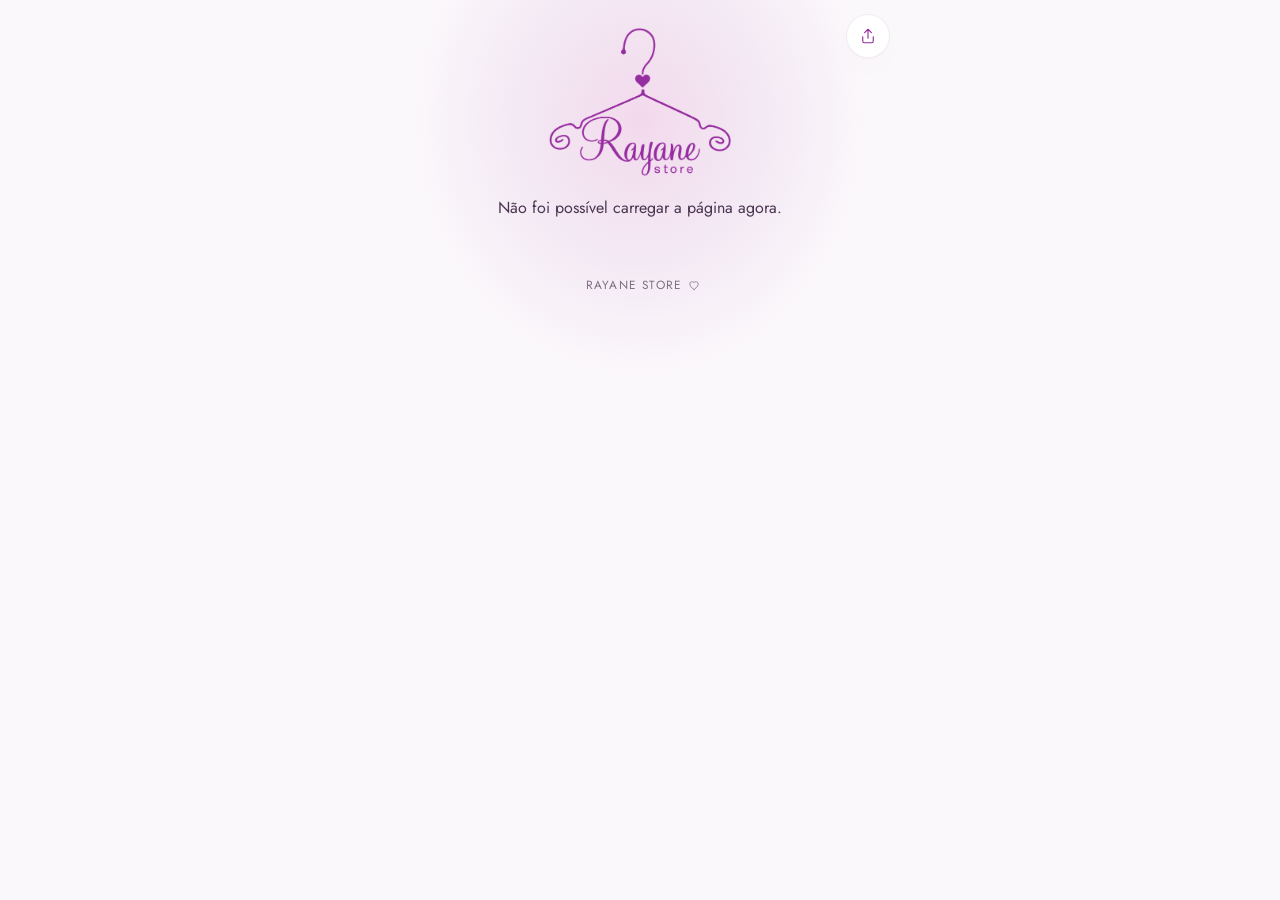
<file: index.html>
<!doctype html>
<html lang="pt-BR">
<head>
  <meta charset="utf-8" />
  <meta name="viewport" content="width=device-width, initial-scale=1, viewport-fit=cover" />
  <title>Rayane Store</title>
  <meta name="description" content="Moda feminina escolhida peça por peça. Fale com a Rayane Store pelo WhatsApp, Instagram e mais." />
  <meta name="theme-color" content="#F6EFEA" />
  <!-- Política de segurança: só scripts deste site; conexões só com o Supabase e o serviço de localização -->
  <meta http-equiv="Content-Security-Policy" content="default-src 'self'; script-src 'self'; style-src 'self' 'unsafe-inline'; img-src 'self' data: blob: https://*.supabase.co; font-src 'self'; connect-src 'self' https://*.supabase.co https://get.geojs.io; object-src 'none'; base-uri 'self'; form-action 'self'; upgrade-insecure-requests" />
  <meta name="referrer" content="strict-origin-when-cross-origin" />

  <meta property="og:type" content="website" />
  <meta property="og:title" content="Rayane Store" />
  <meta property="og:description" content="Moda feminina escolhida peça por peça." />
  <meta property="og:image" content="assets/logo.png" />

  <link rel="icon" href="data:image/svg+xml,%3Csvg xmlns='http://www.w3.org/2000/svg' viewBox='0 0 32 32'%3E%3Cpath fill='%23942C9D' d='M16 28s-11-6.6-11-14.2C5 9.4 8 7 11.2 7c2.3 0 3.9 1.3 4.8 2.9C16.9 8.3 18.5 7 20.8 7 24 7 27 9.4 27 13.8 27 21.4 16 28 16 28z'/%3E%3C/svg%3E" />
  <link rel="apple-touch-icon" href="assets/logo.png" />

  <link rel="preconnect" href="https://dzaritftijhlcjdenjir.supabase.co" crossorigin />
  <link rel="preload" href="assets/fonts/jost.woff2" as="font" type="font/woff2" crossorigin />
  <link rel="stylesheet" href="styles.css?v=202610130059" />
</head>
<body>
  <button class="share-btn" id="shareBtn" type="button" aria-label="Compartilhar esta página">
    <svg viewBox="0 0 24 24" aria-hidden="true"><path d="M12 3v12M7.5 7.5 12 3l4.5 4.5M5 13v6a2 2 0 0 0 2 2h10a2 2 0 0 0 2-2v-6"/></svg>
  </button>

  <main class="page">
    <div class="halo" aria-hidden="true"></div>
    <header class="profile">
      <h1 class="logo">
        <img src="assets/logo.png" width="480" height="393" alt="Rayane Store" fetchpriority="high" />
      </h1>
      <p class="bio" id="bio"></p>
      <p class="status" id="status" hidden></p>
      <div class="hours" id="hours" hidden></div>
      <nav class="socials" id="socials" aria-label="Redes sociais"></nav>
    </header>

    <section id="showcaseWrap" hidden aria-label="Destaques">
      <p class="eyebrow">Destaques</p>
      <div class="showcase" id="showcase"></div>
    </section>

    <section class="rack" aria-label="Links">
      <ul class="links" id="links"></ul>
    </section>

    <footer class="foot">
      <span id="year"></span> <span id="footName">Rayane Store</span>
      <svg viewBox="0 0 24 24" aria-hidden="true"><path d="M12 21s-8.5-5.1-8.5-11A4.8 4.8 0 0 1 12 7.1 4.8 4.8 0 0 1 20.5 10c0 5.9-8.5 11-8.5 11z"/></svg>
    </footer>
  </main>

  <div class="sheet" id="sheet" hidden>
    <div class="sheet__backdrop" data-close></div>
    <div class="sheet__panel" role="dialog" aria-modal="true" aria-labelledby="sheetTitle">
      <button class="sheet__x" type="button" data-close aria-label="Fechar">
        <svg viewBox="0 0 24 24" aria-hidden="true"><path d="M6 6l12 12M18 6 6 18"/></svg>
      </button>
      <h2 id="sheetTitle">Compartilhar</h2>

      <div class="qr">
        <div class="qr__code" id="qr" aria-label="QR code da página"></div>
        <p>Aponte a câmera para abrir</p>
      </div>

      <div class="sheet__actions">
        <button type="button" id="copyLink">
          <svg viewBox="0 0 24 24" aria-hidden="true"><rect x="8" y="8" width="12" height="12" rx="2"/><path d="M16 8V6a2 2 0 0 0-2-2H6a2 2 0 0 0-2 2v8a2 2 0 0 0 2 2h2"/></svg>
          <span>Copiar link</span>
        </button>
        <a id="shareWa" target="_blank" rel="noopener">
          <svg viewBox="0 0 24 24" aria-hidden="true" class="fill"><path d="M17.5 14.4c-.3-.1-1.8-.9-2-1-.3-.1-.5-.1-.7.1-.2.3-.8 1-.9 1.2-.2.2-.3.2-.6.1-.3-.1-1.3-.5-2.4-1.5-.9-.8-1.5-1.8-1.7-2.1-.2-.3 0-.5.1-.6l.5-.5c.1-.2.2-.3.3-.5.1-.2 0-.4 0-.5l-.9-2.2c-.2-.6-.5-.5-.7-.5h-.6c-.2 0-.5.1-.8.4-.3.3-1 1-1 2.5s1.1 2.9 1.2 3.1c.1.2 2.1 3.2 5.1 4.5.7.3 1.3.5 1.7.6.7.2 1.4.2 1.9.1.6-.1 1.8-.7 2-1.4.2-.7.2-1.3.2-1.4-.1-.1-.3-.2-.6-.3zM12 21.8c-1.8 0-3.5-.5-5-1.4l-.4-.2-3.7 1 1-3.6-.2-.4A9.8 9.8 0 1 1 12 21.8zM12 .2A11.8 11.8 0 0 0 1.8 17.8L.2 23.8l6.1-1.6A11.8 11.8 0 1 0 12 .2z"/></svg>
          <span>Enviar no WhatsApp</span>
        </a>
        <button type="button" id="nativeShare" hidden>
          <svg viewBox="0 0 24 24" aria-hidden="true"><circle cx="18" cy="5" r="2.5"/><circle cx="6" cy="12" r="2.5"/><circle cx="18" cy="19" r="2.5"/><path d="m8.2 10.8 7.6-4.4M8.2 13.2l7.6 4.4"/></svg>
          <span>Mais opções</span>
        </button>
        <button type="button" id="saveContact">
          <svg viewBox="0 0 24 24" aria-hidden="true"><circle cx="10" cy="8" r="4"/><path d="M3 20c.8-3.6 3.6-6 7-6s6.2 2.4 7 6M19 8v6M16 11h6"/></svg>
          <span>Salvar contato</span>
        </button>
      </div>
    </div>
  </div>

  <div class="sheet" id="waSheet" hidden>
    <div class="sheet__backdrop" data-close></div>
    <div class="sheet__panel" role="dialog" aria-modal="true" aria-labelledby="waTitle">
      <button class="sheet__x" type="button" data-close aria-label="Fechar">
        <svg viewBox="0 0 24 24" aria-hidden="true"><path d="M6 6l12 12M18 6 6 18"/></svg>
      </button>
      <h2 id="waTitle">Falar no WhatsApp</h2>
      <p class="sheet__sub" id="waSub">Escolha a loja mais perto de você</p>
      <div class="branches" id="branches"></div>
    </div>
  </div>

  <!-- ficha da peça -->
  <div class="sheet" id="pieceSheet" hidden>
    <div class="sheet__backdrop" data-close></div>
    <div class="sheet__panel sheet__panel--piece" role="dialog" aria-modal="true" aria-labelledby="pieceTitle">
      <button class="sheet__x" type="button" data-close aria-label="Fechar"><svg viewBox="0 0 24 24" aria-hidden="true"><path d="M6 6l12 12M18 6 6 18"/></svg></button>
      <div class="piece" id="piece"></div>
    </div>
  </div>

  <div class="toast" id="toast" role="status" aria-live="polite"></div>

  <script src="supabase-config.js?v=202610130059" defer></script>
  <script src="api.js?v=202610130059" defer></script>
  <script src="icons.js?v=202610130059" defer></script>
  <script src="app.js?v=202610130059" defer></script>
</body>
</html>
</file>
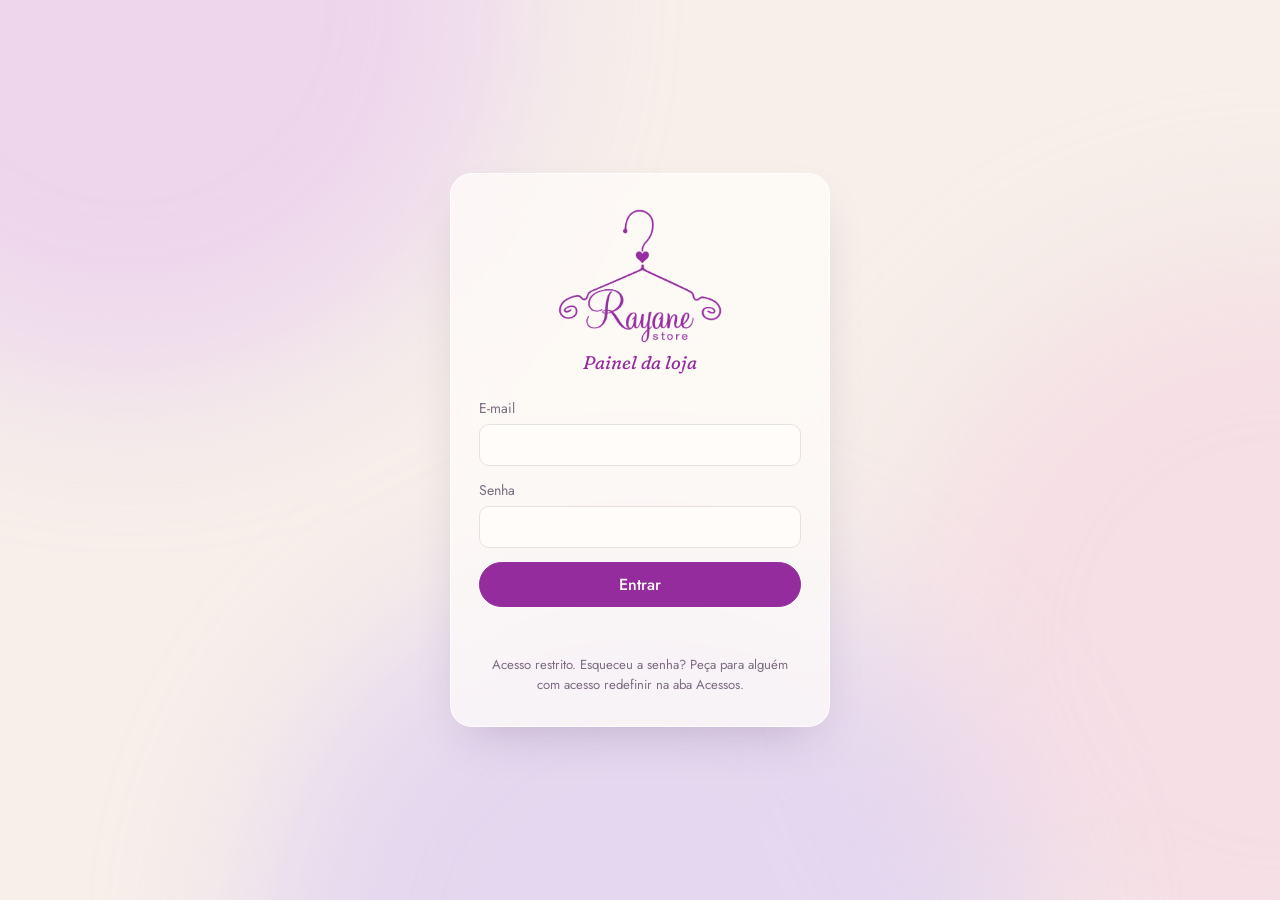
<file: admin.html>
<!doctype html>
<html lang="pt-BR">
<head>
  <meta charset="utf-8" />
  <meta name="viewport" content="width=device-width, initial-scale=1, viewport-fit=cover" />
  <title>Painel · Rayane Store</title>
  <meta name="robots" content="noindex" />
  <meta name="theme-color" content="#F6EFEA" />
  <link rel="icon" href="data:image/svg+xml,%3Csvg xmlns='http://www.w3.org/2000/svg' viewBox='0 0 32 32'%3E%3Cpath fill='%23942C9D' d='M16 28s-11-6.6-11-14.2C5 9.4 8 7 11.2 7c2.3 0 3.9 1.3 4.8 2.9C16.9 8.3 18.5 7 20.8 7 24 7 27 9.4 27 13.8 27 21.4 16 28 16 28z'/%3E%3C/svg%3E" />
  <!-- Política de segurança: só scripts deste site; conexões só com o Supabase -->
  <meta http-equiv="Content-Security-Policy" content="default-src 'self'; script-src 'self'; style-src 'self' 'unsafe-inline'; img-src 'self' data: blob: https://*.supabase.co https://www.google.com; font-src 'self'; connect-src 'self' https://*.supabase.co wss://*.supabase.co; frame-src 'self'; object-src 'none'; base-uri 'self'; form-action 'self'; upgrade-insecure-requests" />
  <meta name="referrer" content="strict-origin-when-cross-origin" />
  <link rel="stylesheet" href="admin.css?v=202610130059" />
  <script src="theme.js?v=202610130059"></script>
</head>
<body>

  <!-- ══════════ Entrada ══════════ -->
  <section class="gate" id="gate" hidden>
    <div class="gate__card">
      <img class="gate__logo" src="assets/logo.png" alt="Rayane Store" />
      <p class="gate__eyebrow">Painel da loja</p>

      <form id="loginForm" class="form">
        <label>E-mail <input type="email" name="email" autocomplete="username" required /></label>
        <label>Senha <input type="password" name="password" autocomplete="current-password" required minlength="6" /></label>
        <button class="btn btn--primary" type="submit">Entrar</button>
        <p class="form__error" id="loginError"></p>
        <p class="form__hint gate__foot">Acesso restrito. Esqueceu a senha? Peça para alguém com acesso redefinir na aba Acessos.</p>
      </form>
    </div>
  </section>

  <!-- ══════════ Painel ══════════ -->
  <div class="aurora" aria-hidden="true"><i></i><i></i><i></i></div>
  <div class="shell" id="shell" hidden>
    <aside class="side">
      <div class="side__brand">
        <img src="assets/logo.png" alt="" />
        <span>Painel</span>
      </div>
      <nav class="side__nav" id="nav">
        <button class="is-active" data-tab="dash">
          <svg viewBox="0 0 24 24"><path d="M4 19V10M10 19V5M16 19v-8M22 19H2"/></svg>Visão geral
        </button>
        <button data-tab="links">
          <svg viewBox="0 0 24 24"><path d="M4 7h16M4 12h16M4 17h10"/></svg>Links
        </button>
        <button data-tab="vitrine">
          <svg viewBox="0 0 24 24"><rect x="3" y="4" width="18" height="16" rx="2.5"/><path d="m3 16 5-5 4 4 3-3 6 6"/><circle cx="16" cy="9" r="1.5"/></svg>Vitrine
        </button>
        <button data-tab="whatsapp">
          <svg viewBox="0 0 24 24"><path d="M3 21h18M5 21V8l7-4 7 4v13M9 21v-6h6v6"/></svg>Lojas
        </button>
        <button data-tab="perfil">
          <svg viewBox="0 0 24 24"><circle cx="12" cy="8" r="4"/><path d="M4 21c.8-4 4-6.5 8-6.5s7.2 2.5 8 6.5"/></svg>Perfil
        </button>
        <button data-tab="redes">
          <svg viewBox="0 0 24 24"><circle cx="18" cy="5" r="2.5"/><circle cx="6" cy="12" r="2.5"/><circle cx="18" cy="19" r="2.5"/><path d="m8.2 10.8 7.6-4.4M8.2 13.2l7.6 4.4"/></svg>Redes
        </button>
        <button data-tab="horario">
          <svg viewBox="0 0 24 24"><circle cx="12" cy="12" r="9"/><path d="M12 7v5l3 2"/></svg>Horário
        </button>
        <button data-tab="acessos">
          <svg viewBox="0 0 24 24"><rect x="4" y="10" width="16" height="11" rx="2"/><path d="M8 10V7a4 4 0 0 1 8 0v3"/></svg>Acessos
        </button>
      </nav>
      <div class="side__foot">
        <button class="side__search" id="openPalette" type="button" title="Busca rápida (Ctrl+K)">
          <svg viewBox="0 0 24 24"><circle cx="11" cy="11" r="6.5"/><path d="m20 20-4.2-4.2"/></svg><span>Buscar</span><kbd>Ctrl K</kbd>
        </button>
        <button class="side__theme" id="themeBtn" type="button" title="Tema: automático, claro ou escuro">
          <svg class="ico-auto" viewBox="0 0 24 24"><circle cx="12" cy="12" r="8.5"/><path d="M12 3.5v17A8.5 8.5 0 0 0 12 3.5z" fill="currentColor"/></svg>
          <svg class="ico-light" viewBox="0 0 24 24"><circle cx="12" cy="12" r="4"/><path d="M12 2.5v2.5M12 19v2.5M2.5 12H5M19 12h2.5M5.3 5.3l1.8 1.8M16.9 16.9l1.8 1.8M5.3 18.7l1.8-1.8M16.9 7.1l1.8-1.8"/></svg>
          <svg class="ico-dark" viewBox="0 0 24 24"><path d="M20 14.5A8.5 8.5 0 0 1 9.5 4a8.5 8.5 0 1 0 10.5 10.5z"/></svg>
          <span id="themeLabel">Tema automático</span>
        </button>
        <a class="side__view" href="index.html" target="_blank" rel="noopener">
          <svg viewBox="0 0 24 24"><path d="M7 17 17 7M8 7h9v9"/></svg>Ver página
        </a>
        <button class="linkish" id="logout">Sair</button>
      </div>
    </aside>

    <!-- barra superior (só celular) -->
    <header class="topbar">
      <img src="assets/logo.png" alt="" />
      <span class="topbar__title" id="topTitle">Visão geral</span>
      <button class="topbar__btn" id="topPreview" type="button" aria-label="Ver prévia da página">
        <svg viewBox="0 0 24 24"><rect x="7" y="2.5" width="10" height="19" rx="2.5"/><path d="M11 18h2"/></svg>
      </button>
    </header>

    <main class="work">

      <!-- ── Visão geral ── -->
      <section class="panel is-active" data-panel="dash">
        <header class="panel__head">
          <div>
            <h1 id="dashHello">Visão geral</h1>
            <p id="dashDate"></p>
          </div>
          <div class="period">
            <div class="seg seg--sm" id="dashPeriod">
              <label><input type="radio" name="periodo" value="mes" checked /><span>Este mês</span></label>
              <label><input type="radio" name="periodo" value="7" /><span>7 dias</span></label>
              <label><input type="radio" name="periodo" value="30" /><span>30 dias</span></label>
              <label><input type="radio" name="periodo" value="custom" /><span>Escolher</span></label>
            </div>
            <div class="period__custom" id="periodCustom" hidden>
              <input type="date" id="periodDe" aria-label="Data inicial" /> <span>até</span> <input type="date" id="periodAte" aria-label="Data final" />
            </div>
          </div>
        </header>

        <div class="insights" id="insights" hidden></div>

        <div class="tiles" id="tiles">
          <div class="tile tile--hero"><span class="tile__label">Visitantes únicos</span><strong class="tile__value" data-k="unicos">–</strong><span class="tile__delta" data-k="unicosDelta"></span></div>
          <div class="tile"><span class="tile__label">Visitas</span><strong class="tile__value" data-k="visitas">–</strong><span class="tile__delta" data-k="visitasDelta"></span></div>
          <div class="tile"><span class="tile__label">Cliques em links</span><strong class="tile__value" data-k="cliques">–</strong><span class="tile__delta" data-k="cliquesDelta"></span></div>
          <div class="tile"><span class="tile__label">Cliques por visita</span><strong class="tile__value" data-k="taxa">–</strong><span class="tile__hint">quantos links cada visita abre</span></div>
        </div>

        <div class="card card--chart">
          <div class="card__head"><h2>Visitas por dia</h2><span class="card__sub" id="chartSub"></span></div>
          <div class="chart" id="chart"></div>
          <div class="chart__tip" id="chartTip" hidden></div>
        </div>

        <div class="cards">
          <div class="card"><div class="card__head"><h2>Aparelhos</h2></div><div class="bars" id="devBars"></div></div>
          <div class="card"><div class="card__head"><h2>Como chegaram</h2></div><div class="bars" id="srcBars"></div></div>
          <div class="card"><div class="card__head"><h2>De onde acessam</h2><span class="card__sub">cidade · estado</span></div><div class="bars" id="geoBars"></div></div>
          <div class="card"><div class="card__head"><h2>Links mais clicados</h2></div><div class="bars" id="linkBars"></div></div>
          <div class="card"><div class="card__head"><h2>Peças mais procuradas</h2><span class="card__sub">contatos no WhatsApp</span></div><div class="bars" id="pecaBars"></div></div>
          <div class="card"><div class="card__head"><h2>Sistema e navegador</h2></div><div class="bars" id="uaBars"></div></div>
          <div class="card card--share">
            <div class="card__head"><h2>Divulgar</h2></div>
            <p class="form__hint" id="dashUrl"></p>
            <div class="card__actions">
              <button class="btn" type="button" id="dashCopy">Copiar link da página</button>
              <a class="btn" id="dashOpen" target="_blank" rel="noopener">Abrir página</a>
              <button class="btn" type="button" id="dashExport">Baixar planilha (CSV)</button>
            </div>
          </div>
        </div>

        <p class="empty" id="dashEmpty" hidden>A medição começou agora. Assim que alguém abrir a página, os números aparecem aqui.</p>
      </section>

      <!-- ── Links ── -->
      <section class="panel" data-panel="links">
        <header class="panel__head">
          <div>
            <h1>Links</h1>
            <p>Arraste para mudar a ordem. Desligue o interruptor para esconder sem apagar.</p>
          </div>
          <div class="panel__actions">
            <button class="btn btn--flash" id="addFlash" title="Cria um link em destaque que some sozinho em 24 horas">⚡ Relâmpago</button>
            <button class="btn" id="addSection">+ Seção</button>
            <button class="btn btn--primary" id="addLink">+ Link</button>
          </div>
        </header>
        <ul class="rows" id="linkRows"></ul>
        <p class="empty" id="linksEmpty" hidden>Nenhum link ainda. Comece pelo botão "+ Link".</p>
      </section>

      <!-- ── Vitrine ── -->
      <section class="panel" data-panel="vitrine">
        <header class="panel__head">
          <div>
            <h1>Vitrine</h1>
            <p>Peças que aparecem no topo da página. A cliente toca, vê a ficha e chama a loja certa no WhatsApp com a mensagem pronta.</p>
          </div>
          <div class="panel__actions">
            <button class="btn btn--primary" id="addPiece">+ Peça</button>
          </div>
        </header>
        <div class="vitrine-filters" id="vitrineFilters">
          <button type="button" class="chip is-on" data-f="todas">Todas</button>
          <button type="button" class="chip" data-f="disponivel">Disponíveis</button>
          <button type="button" class="chip" data-f="esgotado">Esgotadas</button>
          <button type="button" class="chip" data-f="off">Escondidas</button>
        </div>
        <ul class="rows rows--vitrine" id="showcaseRows"></ul>
        <p class="empty" id="showcaseEmpty" hidden>Nenhuma peça ainda. Comece pelo botão "+ Peça".</p>
      </section>

      <!-- ── WhatsApp ── -->
      <section class="panel" data-panel="whatsapp">
        <header class="panel__head">
          <div>
            <h1>Lojas</h1>
            <p>Cada loja tem seu WhatsApp e seu endereço. Com mais de uma, o cliente escolhe a loja ao tocar no WhatsApp ou em "Como chegar".</p>
          </div>
          <div class="panel__actions">
            <button class="btn btn--primary" id="addWa">+ Loja</button>
          </div>
        </header>
        <ul class="rows" id="waRows"></ul>
        <p class="empty" id="waEmpty" hidden>Nenhuma loja cadastrada. Sem loja, os links de WhatsApp e "Como chegar" ficam escondidos na página.</p>
      </section>

      <!-- ── Perfil ── -->
      <section class="panel" data-panel="perfil">
        <header class="panel__head">
          <div>
            <h1>Perfil</h1>
            <p>O que aparece no topo da página.</p>
          </div>
        </header>
        <form class="form form--wide" id="perfilForm">
          <div class="logo-field">
            <div class="logo-field__preview"><img id="logoPreview" src="assets/logo.png" alt="" /></div>
            <div>
              <label class="btn btn--file">
                Trocar logo <input type="file" id="logoFile" accept="image/png,image/jpeg,image/webp,image/svg+xml" hidden />
              </label>
              <p class="form__hint">PNG com fundo transparente fica melhor. Máximo 2 MB.</p>
              <button type="button" class="linkish" id="logoReset" hidden>Voltar ao logo original</button>
            </div>
          </div>

          <label>Nome da loja <input name="nome" required maxlength="60" /></label>
          <label>Frase da bio <textarea name="bio" rows="2" maxlength="160"></textarea>
            <small class="counter" data-for="bio"></small></label>

          <h2 class="form__group">Mensagem "Tem no estoque?"</h2>
          <label>O que a cliente envia ao tocar numa peça da vitrine
            <textarea name="msg_estoque" rows="3" maxlength="300"></textarea>
            <small>Use {peca}, {preco}, {variacao} (tamanho/cor escolhidos), {loja} e {foto} (link da foto). Deixe vazio para o padrão.</small></label>

          <h2 class="form__group">Endereço da página</h2>
          <label>Link publicado <input name="url" type="url" placeholder="https://…" />
            <small>Usado no QR code e no botão de compartilhar.</small></label>

          <div class="form__foot">
            <button class="btn btn--primary" type="submit">Salvar perfil</button>
          </div>
        </form>
      </section>

      <!-- ── Redes ── -->
      <section class="panel" data-panel="redes">
        <header class="panel__head">
          <div>
            <h1>Redes sociais</h1>
            <p>Os ícones redondos embaixo da bio. Só aparecem os que estiverem ligados e com endereço.</p>
          </div>
        </header>
        <form class="form form--wide" id="redesForm">
          <ul class="rows rows--redes" id="redeRows"></ul>
          <div class="form__foot">
            <button class="btn btn--primary" type="submit">Salvar redes</button>
          </div>
        </form>
      </section>

      <!-- ── Horário ── -->
      <section class="panel" data-panel="horario">
        <header class="panel__head">
          <div>
            <h1>Horário de atendimento</h1>
            <p>A página mostra "Atendendo agora" ou quando você volta. Desmarque todos para esconder.</p>
          </div>
        </header>
        <form class="form form--wide" id="horarioForm">
          <ul class="rows rows--dias" id="diaRows"></ul>
          <div class="form__foot">
            <button class="btn btn--primary" type="submit">Salvar horário</button>
          </div>
        </form>
      </section>

      <!-- ── Acessos ── -->
      <section class="panel" data-panel="acessos">
        <header class="panel__head">
          <div>
            <h1>Acessos</h1>
            <p>Quem pode entrar neste painel. Só quem já tem acesso cria novos. Não existe cadastro pela tela de entrada.</p>
          </div>
          <div class="panel__actions">
            <button class="btn btn--primary" id="addAccess">+ Novo acesso</button>
          </div>
        </header>
        <ul class="rows" id="accessRows"></ul>
        <p class="empty" id="accessLoading">Carregando…</p>

        <h2 class="form__group form--wide">Minha senha</h2>
        <form class="form form--wide" id="minhaSenhaForm">
          <div class="two">
            <label>Nova senha <input type="password" name="senha" autocomplete="new-password" required minlength="6" /></label>
            <label>Repita a senha <input type="password" name="confirma" autocomplete="new-password" required minlength="6" /></label>
          </div>
          <div class="form__foot">
            <button class="btn" type="submit">Alterar minha senha</button>
          </div>
        </form>
      </section>
    </main>

    <aside class="preview">
      <div class="preview__phone">
        <div class="preview__screen">
          <iframe id="preview" src="index.html" title="Prévia da página"></iframe>
        </div>
      </div>
      <p class="preview__hint">Prévia ao vivo · atualiza ao salvar</p>
    </aside>
  </div>

  <!-- ══════════ Editor de link ══════════ -->
  <div class="modal" id="editor" hidden>
    <div class="modal__backdrop" data-close></div>
    <form class="modal__panel form" id="linkForm" role="dialog" aria-modal="true" aria-labelledby="editorTitle">
      <button class="modal__x" type="button" data-close aria-label="Fechar">
        <svg viewBox="0 0 24 24"><path d="M6 6l12 12M18 6 6 18"/></svg>
      </button>
      <h2 id="editorTitle">Novo link</h2>

      <div class="seg">
        <label><input type="radio" name="tipo" value="link" checked /><span>Link</span></label>
        <label><input type="radio" name="tipo" value="secao" /><span>Título de seção</span></label>
      </div>

      <label>Título <input name="titulo" required maxlength="60" /></label>

      <div data-only="link">
        <label>Subtítulo <span class="opt">opcional</span> <input name="subtitulo" maxlength="80" /></label>

        <div class="field">
          <span class="field__label">Para onde vai</span>
          <div class="seg seg--sm">
            <label><input type="radio" name="destino" value="url" checked /><span>Um link</span></label>
            <label><input type="radio" name="destino" value="whatsapp" /><span>WhatsApp</span></label>
            <label><input type="radio" name="destino" value="mapa" /><span>Como chegar</span></label>
          </div>
        </div>

        <div data-dest="url">
          <label><input name="url" placeholder="https://…" /></label>
        </div>

        <p class="form__hint" data-dest="mapa">Abre o endereço das lojas da aba Lojas no mapa. Com mais de uma loja, o cliente escolhe qual.</p>

        <div data-dest="whatsapp" class="form">
          <label>Qual número <select name="whatsapp_id"></select>
            <small id="waNone" hidden>Cadastre um número na aba WhatsApp primeiro.</small></label>
          <label>Mensagem só para este link <span class="opt">opcional, senão usa a mensagem do número</span>
            <textarea name="whatsapp_mensagem" rows="2"></textarea></label>
        </div>

        <fieldset class="icons">
          <legend>Ícone</legend>
          <div id="iconGrid"></div>
        </fieldset>

        <div class="two">
          <label class="check"><input type="checkbox" name="destaque" /><span>Botão em destaque (roxo cheio)</span></label>
          <label>Selo <span class="opt">ex.: Novo, Promo</span> <input name="selo" maxlength="12" /></label>
        </div>

        <details class="sched">
          <summary>Agendar aparição</summary>
          <p class="form__hint">O link só aparece dentro do período. Deixe em branco para sempre.</p>
          <div class="two">
            <label>Aparece a partir de <input type="datetime-local" name="inicio" /></label>
            <label>Some em <input type="datetime-local" name="fim" /></label>
          </div>
        </details>
      </div>

      <p class="form__error" id="linkError"></p>
      <div class="modal__foot">
        <button type="button" class="linkish danger" id="deleteLink" hidden>Apagar</button>
        <button type="button" class="linkish" id="dupLink" hidden>Duplicar</button>
        <span class="stat" id="linkStat"></span>
        <button class="btn btn--primary" type="submit">Salvar <kbd class="kbd-inline">Ctrl S</kbd></button>
      </div>
    </form>
  </div>

  <!-- ══════════ Busca rápida (Ctrl+K) ══════════ -->
  <div class="modal modal--palette" id="palette" hidden>
    <div class="modal__backdrop" data-close></div>
    <div class="palette" role="dialog" aria-modal="true" aria-label="Busca rápida">
      <input type="search" id="paletteInput" placeholder="Ir para… ou buscar um link" autocomplete="off" />
      <ul class="palette__list" id="paletteList"></ul>
      <p class="palette__hint">↑↓ navega · Enter abre · Esc fecha</p>
    </div>
  </div>

  <!-- ══════════ Barra de abas (só celular) ══════════ -->
  <nav class="tabbar" id="tabbar" aria-label="Seções">
    <button data-tab="dash" class="is-active"><svg viewBox="0 0 24 24"><path d="M4 19V10M10 19V5M16 19v-8M22 19H2"/></svg><span>Início</span></button>
    <button data-tab="links"><svg viewBox="0 0 24 24"><path d="M4 7h16M4 12h16M4 17h10"/></svg><span>Links</span></button>
    <button data-tab="whatsapp"><svg viewBox="0 0 24 24"><path d="M3 21h18M5 21V8l7-4 7 4v13M9 21v-6h6v6"/></svg><span>Lojas</span></button>
    <button data-tab="perfil"><svg viewBox="0 0 24 24"><circle cx="12" cy="8" r="4"/><path d="M4 21c.8-4 4-6.5 8-6.5s7.2 2.5 8 6.5"/></svg><span>Perfil</span></button>
    <button id="maisBtn"><svg viewBox="0 0 24 24"><circle cx="5" cy="12" r="1.6"/><circle cx="12" cy="12" r="1.6"/><circle cx="19" cy="12" r="1.6"/></svg><span>Mais</span></button>
  </nav>

  <!-- ══════════ Menu "Mais" (só celular) ══════════ -->
  <div class="modal" id="mais" hidden>
    <div class="modal__backdrop" data-close></div>
    <div class="modal__panel mais" role="dialog" aria-modal="true" aria-label="Mais opções">
      <button class="modal__x" type="button" data-close aria-label="Fechar"><svg viewBox="0 0 24 24"><path d="M6 6l12 12M18 6 6 18"/></svg></button>
      <h2>Mais</h2>
      <div class="mais__grid">
        <button type="button" data-tab="vitrine"><svg viewBox="0 0 24 24"><rect x="3" y="4" width="18" height="16" rx="2.5"/><path d="m3 16 5-5 4 4 3-3 6 6"/></svg>Vitrine</button>
        <button type="button" data-tab="redes"><svg viewBox="0 0 24 24"><circle cx="18" cy="5" r="2.5"/><circle cx="6" cy="12" r="2.5"/><circle cx="18" cy="19" r="2.5"/><path d="m8.2 10.8 7.6-4.4M8.2 13.2l7.6 4.4"/></svg>Redes</button>
        <button type="button" data-tab="horario"><svg viewBox="0 0 24 24"><circle cx="12" cy="12" r="9"/><path d="M12 7v5l3 2"/></svg>Horário</button>
        <button type="button" data-tab="acessos"><svg viewBox="0 0 24 24"><rect x="4" y="10" width="16" height="11" rx="2"/><path d="M8 10V7a4 4 0 0 1 8 0v3"/></svg>Acessos</button>
        <button type="button" data-acao="buscar"><svg viewBox="0 0 24 24"><circle cx="11" cy="11" r="6.5"/><path d="m20 20-4.2-4.2"/></svg>Buscar</button>
        <button type="button" data-acao="tema"><svg viewBox="0 0 24 24"><path d="M20 14.5A8.5 8.5 0 0 1 9.5 4a8.5 8.5 0 1 0 10.5 10.5z"/></svg><span id="maisTema">Tema</span></button>
        <a href="index.html" target="_blank" rel="noopener"><svg viewBox="0 0 24 24"><path d="M7 17 17 7M8 7h9v9"/></svg>Ver página</a>
      </div>
      <button type="button" class="mais__sair" data-acao="sair">Sair da conta</button>
    </div>
  </div>
  <div class="drawer" id="drawer" hidden>
    <div class="drawer__backdrop" data-close></div>
    <div class="drawer__panel">
      <div class="drawer__bar"><span>Prévia da página</span><button type="button" class="modal__x" data-close aria-label="Fechar"><svg viewBox="0 0 24 24"><path d="M6 6l12 12M18 6 6 18"/></svg></button></div>
      <iframe id="previewMobile" title="Prévia da página"></iframe>
    </div>
  </div>

  <!-- ══════════ Editor de WhatsApp ══════════ -->
  <div class="modal" id="waEditor" hidden>
    <div class="modal__backdrop" data-close></div>
    <form class="modal__panel form" id="waForm" role="dialog" aria-modal="true" aria-labelledby="waEditorTitle">
      <button class="modal__x" type="button" data-close aria-label="Fechar">
        <svg viewBox="0 0 24 24"><path d="M6 6l12 12M18 6 6 18"/></svg>
      </button>
      <h2 id="waEditorTitle">Nova loja</h2>

      <label>Nome da loja <span class="opt">como o cliente vai ver</span> <input name="nome" required maxlength="40" placeholder="ex.: Jardim União" /></label>
      <label>WhatsApp <input name="numero" inputmode="numeric" placeholder="(65) 99999-0000" />
        <small>DDD + número. Pode deixar vazio se a loja não atende por WhatsApp.</small></label>
      <label>Endereço <input name="endereco" maxlength="120" placeholder="Rua, número, bairro, cidade" />
        <small>Usado em "Como chegar" e na lista de lojas.</small></label>
      <label>Link do Google Maps <span class="opt">opcional</span> <input name="mapa_url" type="url" placeholder="https://maps.app.goo.gl/…" />
        <small>No Google Maps, toque em Compartilhar e cole o link aqui. Se ficar vazio, o mapa pesquisa pelo endereço.</small></label>
      <label>Mensagem que já chega escrita <textarea name="mensagem" rows="2" placeholder="Oi! Vim pelo Instagram e quero saber mais sobre as peças 💜"></textarea></label>

      <p class="form__error" id="waError"></p>
      <div class="modal__foot">
        <button type="button" class="linkish danger" id="deleteWa" hidden>Apagar</button>
        <span class="stat"></span>
        <button class="btn btn--primary" type="submit">Salvar</button>
      </div>
    </form>
  </div>

  <!-- ══════════ Editor de peça ══════════ -->
  <div class="modal" id="showcaseEditor" hidden>
    <div class="modal__backdrop" data-close></div>
    <form class="modal__panel modal__panel--wide form" id="showcaseForm" role="dialog" aria-modal="true" aria-labelledby="showcaseTitle">
      <button class="modal__x" type="button" data-close aria-label="Fechar"><svg viewBox="0 0 24 24"><path d="M6 6l12 12M18 6 6 18"/></svg></button>
      <h2 id="showcaseTitle">Nova peça</h2>

      <fieldset class="photos">
        <legend>Fotos <span class="opt">até 4 · a primeira é a capa · arraste para reordenar</span></legend>
        <div class="photos__grid" id="photosGrid"></div>
        <label class="btn btn--file photos__add" id="photosAdd">+ Adicionar fotos <input type="file" id="pieceFiles" accept="image/png,image/jpeg,image/webp" multiple hidden /></label>
        <p class="form__hint">As fotos são reduzidas e convertidas no seu navegador antes de subir (ficam leves).</p>
      </fieldset>

      <div class="two">
        <label>Nome da peça <input name="titulo" required maxlength="60" placeholder="ex.: Vestido midi floral" /></label>
        <label>Referência / código <span class="opt">opcional</span> <input name="referencia" maxlength="30" placeholder="ex.: 1042" /></label>
      </div>
      <div class="two">
        <label>Preço <input name="preco" inputmode="decimal" placeholder="149,90" /></label>
        <label>Preço antigo <span class="opt">só em promoção</span> <input name="preco_antigo" inputmode="decimal" placeholder="189,90" /></label>
      </div>
      <label>Descrição curta <span class="opt">opcional</span> <textarea name="descricao" rows="2" maxlength="300" placeholder="Tecido, caimento, ocasião…"></textarea></label>

      <div class="two">
        <label>Tamanhos <span class="opt">separe por vírgula</span> <input name="tamanhos" placeholder="P, M, G, GG" /></label>
        <label>Cores <span class="opt">separe por vírgula</span> <input name="cores" placeholder="Rosa, Preto" /></label>
      </div>

      <fieldset class="stores">
        <legend>Em quais lojas tem</legend>
        <div class="stores__list" id="pieceStores"></div>
        <p class="form__hint">Nenhuma marcada = todas as lojas (a cliente escolhe).</p>
      </fieldset>

      <div class="two">
        <label>Situação
          <select name="status">
            <option value="disponivel">Disponível</option>
            <option value="ultimas">Últimas unidades</option>
            <option value="esgotado">Esgotado (fica visível, sem compra)</option>
          </select></label>
        <label>Selo <span class="opt">opcional</span> <input name="selo" maxlength="20" placeholder="Novo, Lançamento…" /></label>
      </div>
      <div class="two">
        <label>Link no catálogo <span class="opt">opcional</span> <input name="url" placeholder="https://catalogo.rayanestore.com.br/p/…" /></label>
        <label>Sai da vitrine em <span class="opt">opcional</span> <input type="datetime-local" name="ate" /></label>
      </div>

      <p class="form__error" id="showcaseError"></p>
      <div class="modal__foot">
        <button type="button" class="linkish danger" id="deleteShowcase" hidden>Apagar</button>
        <button type="button" class="linkish" id="dupShowcase" hidden>Duplicar</button>
        <span class="stat" id="pieceStat"></span>
        <button class="btn btn--primary" type="submit">Salvar <kbd class="kbd-inline">Ctrl S</kbd></button>
      </div>
    </form>
  </div>

  <!-- ══════════ Editor de acesso ══════════ -->
  <div class="modal" id="accessEditor" hidden>
    <div class="modal__backdrop" data-close></div>
    <form class="modal__panel form" id="accessForm" role="dialog" aria-modal="true" aria-labelledby="accessTitle">
      <button class="modal__x" type="button" data-close aria-label="Fechar">
        <svg viewBox="0 0 24 24"><path d="M6 6l12 12M18 6 6 18"/></svg>
      </button>
      <h2 id="accessTitle">Novo acesso</h2>
      <p class="form__hint" id="accessHint">A pessoa entra com este e-mail e senha. Ela pode trocar a senha depois, na aba Acessos.</p>

      <label id="accessEmailField">E-mail <input type="email" name="email" autocomplete="off" /></label>
      <label>Senha <input type="text" name="senha" autocomplete="off" required minlength="6" placeholder="mínimo 6 caracteres" /></label>

      <p class="form__error" id="accessError"></p>
      <div class="modal__foot">
        <span class="stat"></span>
        <button class="btn btn--primary" type="submit">Salvar</button>
      </div>
    </form>
  </div>

  <div class="toast" id="toast" role="status" aria-live="polite"></div>

  <script src="assets/vendor/supabase.js?v=202610130059"></script>
  <script src="supabase-config.js?v=202610130059"></script>
  <script src="icons.js?v=202610130059"></script>
  <script src="admin.js?v=202610130059"></script>
</body>
</html>
</file>
<file: styles.css>
/* Rayane Store — página de links
   Direção: claro, leve, com um só halo roxo estático. Zero desfoque, animação só onde ajuda
   (pressionar, aparecer), tudo em transform/opacity e abaixo de 300 ms. */

@font-face {
  font-family: "Jost";
  font-style: normal;
  font-weight: 400 500;
  font-display: swap;
  src: url("assets/fonts/jost.woff2") format("woff2");
}

:root {
  --plum: #942c9d;
  --plum-deep: #6f1f76;
  --magenta: #c23a9e;
  --plum-line: rgba(148, 44, 157, .18);
  --plum-wash: rgba(148, 44, 157, .07);
  --ink: #2a1a2e;
  --muted: #7c6d80;
  --bg: #fbf8fb;
  --paper: #ffffff;
  --hair: rgba(42, 26, 46, .07);
  --shadow: 0 1px 2px rgba(42, 26, 46, .04), 0 12px 32px -16px rgba(111, 31, 118, .18);
  --green: #3f8f5a;
  --body: "Jost", "Futura", "Century Gothic", sans-serif;
  --ease-out: cubic-bezier(.23, 1, .32, 1);
  --gutter: 18px; /* margem lateral; no celular acompanha a largura da tela */
  color-scheme: light;
}

* { box-sizing: border-box; }
[hidden] { display: none !important; }
html { -webkit-text-size-adjust: 100%; }
/* nada pode alargar a página além da tela (o Chrome do Android "encolhe" a página se algo vazar) */
html, body { overflow-x: hidden; overflow-x: clip; }
svg { display: block; }

body {
  margin: 0;
  min-height: 100dvh;
  background: var(--bg);
  color: var(--ink);
  font: 16px/1.45 var(--body);
  -webkit-font-smoothing: antialiased;
}

/* um halo só, estático, atrás do logo */
.halo {
  position: absolute; left: 50%; top: -140px; z-index: -1;
  width: min(520px, 100%); height: 520px; /* nunca mais largo que a página */
  transform: translateX(-50%);
  background: radial-gradient(closest-side, rgba(194, 58, 158, .16), rgba(148, 44, 157, .07) 55%, transparent);
  pointer-events: none;
}

.page {
  position: relative;
  width: 100%; max-width: 460px;
  margin: 0 auto;
  padding: max(24px, env(safe-area-inset-top)) var(--gutter) max(32px, env(safe-area-inset-bottom));
}
/* celular (qualquer largura até 720px): ocupa a tela inteira, sem sobra nas laterais */
@media (max-width: 720px) {
  :root { --gutter: clamp(16px, 4.5vw, 28px); }
  .page { max-width: none; }
  .page .hours { max-width: none; }
}

svg[viewBox="0 0 24 24"]:not(.fill) { fill: none; stroke: currentColor; stroke-width: 1.5; stroke-linecap: round; stroke-linejoin: round; }
svg.fill { fill: currentColor; stroke: none; }

/* ─── Perfil ─────────────────────────────────── */

.profile { text-align: center; }
.logo { margin: 0 auto; width: min(190px, 52vw); animation: in .5s var(--ease-out) both; }
.logo img { width: 100%; height: auto; }
.bio { margin: 4px auto 0; max-width: 32ch; font-size: 1rem; line-height: 1.5; color: #4a3550; animation: in .5s var(--ease-out) .05s both; }

.status {
  display: inline-flex; align-items: center; gap: 7px;
  margin: 12px 0 0;
  padding: 5px 12px 5px 9px;
  border-radius: 999px;
  background: var(--paper);
  box-shadow: inset 0 0 0 1px var(--hair);
  font-size: .78rem; letter-spacing: .02em; color: var(--muted);
}
.status::before { content: ""; width: 7px; height: 7px; border-radius: 50%; background: #c7b9c9; }
.status.is-open { color: var(--green); }
.status.is-open::before { background: var(--green); }

.hours {
  max-width: 320px; margin: 10px auto 0;
  padding: 10px 14px;
  border-radius: 16px;
  background: var(--paper);
  box-shadow: inset 0 0 0 1px var(--hair), var(--shadow);
  font-size: .82rem; text-align: left;
}
.hours dl { display: grid; grid-template-columns: auto 1fr; gap: 4px 14px; align-items: baseline; margin: 0; }
.hours dt { color: var(--muted); white-space: nowrap; }
.hours dd { margin: 0; white-space: nowrap; }
.hours__lunch { display: block; font-size: .74rem; color: var(--muted); }
.hours .is-today dt, .hours .is-today dd { color: var(--plum); font-weight: 500; }
.hours .is-today .hours__lunch { color: var(--plum); opacity: .8; font-weight: 400; }
.hours .is-closed dd { color: var(--muted); font-style: italic; }
.hours small { display: block; margin-top: 8px; color: var(--muted); font-size: .72rem; }

.socials { display: flex; justify-content: center; gap: 10px; margin-top: 16px; }
.socials a {
  display: grid; place-items: center;
  width: 44px; height: 44px; border-radius: 50%;
  background: var(--paper); color: var(--plum);
  box-shadow: inset 0 0 0 1px var(--hair), var(--shadow);
  transition: transform .16s var(--ease-out);
}
.socials a:active { transform: scale(.94); }
.socials svg { width: 19px; height: 19px; }

/* ─── Etiqueta de seção ("eyebrow") ──────────── */

.eyebrow {
  display: flex; align-items: center; gap: 8px;
  margin: 26px 2px 10px;
  font-size: .68rem; font-weight: 500; letter-spacing: .18em; text-transform: uppercase;
  color: var(--plum);
}
.eyebrow::after { content: ""; flex: 1; height: 1px; background: linear-gradient(90deg, var(--plum-line), transparent); }

/* ─── Vitrine (rolagem horizontal) ───────────── */

.showcase {
  display: flex; gap: 10px;
  margin: 0 calc(-1 * var(--gutter)); padding: 4px var(--gutter) 10px;
  scroll-padding-left: var(--gutter);
  overflow-x: auto; overscroll-behavior-x: contain;
  scroll-snap-type: x mandatory; -webkit-overflow-scrolling: touch;
  scrollbar-width: none;
}
.showcase::-webkit-scrollbar { display: none; }
.card {
  flex: 0 0 clamp(140px, 38vw, 184px); scroll-snap-align: start; /* acompanha a largura da tela */
  position: relative; overflow: hidden;
  border-radius: 16px;
  background: var(--paper);
  box-shadow: inset 0 0 0 1px var(--hair), var(--shadow);
  color: var(--ink); text-decoration: none;
  transition: transform .16s var(--ease-out);
}
.card:active { transform: scale(.97); }
.card img { display: block; width: 100%; aspect-ratio: 4 / 5; object-fit: cover; background: #f1e9f1; }
.card__body { padding: 8px 10px 10px; }
.card__title { display: block; font-size: .86rem; font-weight: 500; line-height: 1.25; white-space: nowrap; overflow: hidden; text-overflow: ellipsis; }
.card__sub { display: block; margin-top: 2px; font-size: .76rem; color: var(--plum); font-weight: 500; }
.card__sub s { color: var(--muted); font-weight: 400; margin-right: 4px; }
.card__tag { position: absolute; left: 8px; top: 8px; padding: 2px 8px; border-radius: 999px; background: var(--plum); color: #fff; font-size: .62rem; font-weight: 500; letter-spacing: .06em; text-transform: uppercase; }
.card--out img { filter: grayscale(.6); opacity: .75; }
.card--out .card__tag { background: var(--ink); }
.card__go {
  position: absolute; right: 8px; top: 8px;
  display: grid; place-items: center; width: 26px; height: 26px; border-radius: 50%;
  background: rgba(255, 255, 255, .92); color: var(--plum);
}
.card__go svg { width: 13px; height: 13px; }

/* ─── Ficha da peça ──────────────────────────── */

.sheet__panel--piece { padding-top: 14px; max-height: 92dvh; overflow: auto; }
.piece__photos { display: flex; gap: 8px; margin: 10px -20px 0; padding: 0 20px; overflow-x: auto; scroll-snap-type: x mandatory; scrollbar-width: none; }
.piece__photos::-webkit-scrollbar { display: none; }
.piece__photos img { flex: 0 0 min(260px, 72%); aspect-ratio: 4 / 5; object-fit: cover; border-radius: 16px; scroll-snap-align: center; background: #f1e9f1; }
.piece__photos img:only-child { flex-basis: 100%; }
.piece__head { display: flex; align-items: flex-start; justify-content: space-between; gap: 12px; margin-top: 14px; }
.piece__title { margin: 0; font-size: 1.15rem; font-weight: 500; line-height: 1.25; }
.piece__ref { display: block; margin-top: 2px; font-size: .74rem; color: var(--muted); letter-spacing: .04em; }
.piece__price { text-align: right; white-space: nowrap; }
.piece__price b { display: block; font-size: 1.2rem; font-weight: 500; color: var(--plum); }
.piece__price s { font-size: .8rem; color: var(--muted); }
.piece__desc { margin: 10px 0 0; font-size: .9rem; color: #4a3550; }
.piece__label { display: block; margin: 14px 0 6px; font-size: .68rem; font-weight: 500; letter-spacing: .14em; text-transform: uppercase; color: var(--muted); }
.chips { display: flex; flex-wrap: wrap; gap: 6px; }
.chips button {
  padding: 7px 13px; min-width: 40px;
  border: 0; border-radius: 999px;
  background: var(--bg); color: var(--ink);
  box-shadow: inset 0 0 0 1px var(--hair);
  font: 500 .86rem var(--body); cursor: pointer;
  transition: transform .12s var(--ease-out), background-color .12s, color .12s;
}
.chips button:active { transform: scale(.95); }
.chips button.is-on { background: var(--plum); color: #fff; box-shadow: none; }
.piece__stores { font-size: .82rem; color: var(--muted); }
.piece__stores b { color: var(--ink); font-weight: 500; }
.piece__actions { display: grid; gap: 8px; margin-top: 16px; }
.piece__cta {
  display: grid; grid-template-columns: 40px 1fr 32px; align-items: center; gap: 12px;
  padding: 11px 12px 11px 12px; border-radius: 18px; border: 0;
  background: linear-gradient(120deg, var(--plum-deep), var(--plum) 55%, var(--magenta)); color: #fff;
  font: 500 .98rem var(--body); text-decoration: none; text-align: left; cursor: pointer;
  box-shadow: 0 14px 30px -14px rgba(148, 44, 157, .55);
  transition: transform .16s var(--ease-out);
}
.piece__cta:active { transform: scale(.98); }
.piece__cta .tag__icon { background: rgba(255, 255, 255, .16); color: #fff; }
.piece__cta .tag__go { background: rgba(255, 255, 255, .92); color: var(--plum); }
.piece__cta small { display: block; font-weight: 400; font-size: .78rem; opacity: .8; }
.piece__cta--out { background: var(--bg); color: var(--muted); box-shadow: inset 0 0 0 1px var(--hair); }
.piece__cta--out .tag__icon { background: var(--plum-wash); color: var(--muted); }
.piece__row { display: grid; grid-template-columns: 1fr 1fr; gap: 8px; }
.piece__sec {
  display: flex; align-items: center; justify-content: center; gap: 8px;
  padding: 11px; border: 0; border-radius: 16px;
  background: var(--bg); color: var(--ink); box-shadow: inset 0 0 0 1px var(--hair);
  font: 500 .88rem var(--body); text-decoration: none; cursor: pointer;
  transition: transform .16s var(--ease-out);
}
.piece__sec:active { transform: scale(.97); }
.piece__sec svg { width: 17px; height: 17px; color: var(--plum); }
.piece__note { margin: 10px 0 0; font-size: .74rem; color: var(--muted); text-align: center; }

/* ─── Links ──────────────────────────────────── */

.links { list-style: none; margin: 0; padding: 0; display: grid; gap: 10px; }
.links > li { animation: in .4s var(--ease-out) both; animation-delay: calc(var(--i, 0) * 40ms); }
@keyframes in { from { opacity: 0; transform: translateY(6px); } }

.tag {
  display: grid; grid-template-columns: 40px 1fr 32px;
  align-items: center; gap: 12px;
  min-height: 64px; padding: 12px 12px 12px 14px;
  border-radius: 18px;
  background: var(--paper); color: var(--ink);
  box-shadow: inset 0 0 0 1px var(--hair), var(--shadow);
  text-decoration: none;
  transition: transform .16s var(--ease-out);
}
.tag:active { transform: scale(.98); }
.tag:focus-visible { outline: 2px solid var(--plum); outline-offset: 3px; }
.tag__icon { display: grid; place-items: center; width: 40px; height: 40px; border-radius: 50%; background: var(--plum-wash); color: var(--plum); }
.tag__icon svg { width: 19px; height: 19px; }
.tag__text { min-width: 0; }
.tag__title { display: block; font-weight: 500; font-size: 1rem; }
.tag__sub { display: block; margin-top: 1px; font-size: .8rem; color: var(--muted); }
.tag__badge { display: inline-block; margin-left: 6px; vertical-align: 1px; padding: 1px 7px; border-radius: 999px; background: var(--plum); color: #fff; font-size: .66rem; font-weight: 500; letter-spacing: .06em; text-transform: uppercase; }
/* seta dentro do próprio círculo */
.tag__go { display: grid; place-items: center; width: 32px; height: 32px; border-radius: 50%; background: var(--plum-wash); color: var(--plum); }
.tag__go svg { width: 14px; height: 14px; }

.tag--featured { background: linear-gradient(120deg, var(--plum-deep), var(--plum) 55%, var(--magenta)); color: #fff; box-shadow: var(--shadow), 0 14px 30px -14px rgba(148, 44, 157, .55); }
.tag--featured .tag__icon { background: rgba(255, 255, 255, .16); color: #fff; }
.tag--featured .tag__sub { color: rgba(255, 255, 255, .78); }
.tag--featured .tag__go { background: rgba(255, 255, 255, .92); color: var(--plum); }
.tag--featured .tag__badge { background: #fff; color: var(--plum); }

.section { list-style: none; }
.section .eyebrow { margin: 14px 2px 2px; }

/* ─── Rodapé e compartilhar ──────────────────── */

.foot { display: flex; justify-content: center; align-items: center; gap: 6px; margin-top: 40px; font-size: .74rem; letter-spacing: .1em; text-transform: uppercase; color: var(--muted); }
.foot svg { width: 12px; height: 12px; fill: var(--plum); }

.share-btn {
  position: fixed; top: max(14px, env(safe-area-inset-top)); right: max(14px, calc(50% - 250px)); z-index: 5;
  display: grid; place-items: center; width: 44px; height: 44px;
  border: 0; border-radius: 50%;
  background: var(--paper); color: var(--plum);
  box-shadow: inset 0 0 0 1px var(--hair), var(--shadow);
  cursor: pointer; transition: transform .16s var(--ease-out);
}
.share-btn:active { transform: scale(.94); }
.share-btn svg { width: 18px; height: 18px; }

/* ─── Folhas (compartilhar / lojas) ──────────── */

.sheet { position: fixed; inset: 0; z-index: 10; }
.sheet__backdrop { position: absolute; inset: 0; background: rgba(42, 26, 46, .4); animation: fade .2s ease both; }
.sheet__panel {
  position: absolute; left: 50%; bottom: 0;
  width: min(460px, 100%);
  transform: translateX(-50%);
  padding: 22px 20px max(22px, env(safe-area-inset-bottom));
  background: var(--paper);
  border-radius: 24px 24px 0 0;
  box-shadow: 0 -20px 60px -30px rgba(42, 26, 46, .4);
  animation: rise .28s var(--ease-out) both;
}
.sheet__panel::before { content: ""; position: absolute; top: 9px; left: 50%; width: 40px; height: 4px; border-radius: 4px; background: var(--hair); transform: translateX(-50%); }
@media (max-width: 720px) { .sheet__panel { width: 100%; } }
@media (min-width: 721px) {
  .sheet__panel { bottom: 50%; translate: 0 50%; border-radius: 24px; }
  .sheet__panel::before { display: none; }
}
@keyframes fade { from { opacity: 0; } }
@keyframes rise { from { opacity: 0; transform: translate(-50%, 24px); } }

.sheet__panel h2 { margin: 8px 0 4px; font-size: 1.1rem; font-weight: 500; letter-spacing: .02em; text-align: center; color: var(--plum); }
.sheet__sub { margin: 0 0 16px; text-align: center; font-size: .84rem; color: var(--muted); }
.sheet__x {
  position: absolute; top: 14px; right: 14px;
  display: grid; place-items: center; width: 36px; height: 36px;
  border: 0; border-radius: 50%; background: var(--plum-wash); color: var(--plum); cursor: pointer;
  transition: transform .16s var(--ease-out);
}
.sheet__x:active { transform: scale(.92); }
.sheet__x svg { width: 15px; height: 15px; }

.branches, .sheet__actions { display: grid; gap: 8px; }
.branch, .sheet__actions > * {
  display: grid; grid-template-columns: 40px 1fr 28px; align-items: center; gap: 12px;
  width: 100%; padding: 11px 12px 11px 12px;
  border: 0; border-radius: 16px;
  background: var(--bg); color: var(--ink);
  box-shadow: inset 0 0 0 1px var(--hair);
  font: 500 .94rem var(--body); text-decoration: none; text-align: left; cursor: pointer;
  transition: transform .16s var(--ease-out);
}
.branch:active, .sheet__actions > *:active { transform: scale(.98); }
.sheet__actions > * { grid-template-columns: 24px 1fr; }
.sheet__actions svg { width: 19px; height: 19px; color: var(--plum); }
.branch__icon { display: grid; place-items: center; width: 40px; height: 40px; border-radius: 50%; background: var(--plum); color: #fff; }
.branch__icon svg { width: 19px; height: 19px; }
.branch__text { min-width: 0; }
.branch__name { display: block; font-weight: 500; }
.branch__addr { display: block; font-size: .78rem; color: var(--muted); font-weight: 400; }
.branch .tag__go { width: 28px; height: 28px; }

.qr { text-align: center; margin-bottom: 16px; }
.qr__code { display: grid; place-items: center; width: 176px; height: 176px; margin: 0 auto; padding: 12px; border-radius: 18px; background: #fff; box-shadow: inset 0 0 0 1px var(--hair), var(--shadow); }
.qr__code svg { width: 100%; height: 100%; }
.qr p { margin: 10px 0 0; font-size: .8rem; color: var(--muted); }

.toast {
  position: fixed; left: 50%; bottom: max(24px, env(safe-area-inset-bottom)); z-index: 20;
  padding: 10px 18px; border-radius: 999px;
  background: var(--ink); color: #fff; font-size: .86rem;
  transform: translate(-50%, 12px); opacity: 0; pointer-events: none;
  transition: opacity .2s, transform .2s var(--ease-out);
}
.toast.is-on { opacity: 1; transform: translate(-50%, 0); }

@media (prefers-reduced-motion: reduce) {
  *, *::before, *::after { animation: none !important; transition: none !important; }
}

/* ─── Trocas de tela (View Transitions) ───────
   Com suporte do navegador (html.vt), as folhas não usam mais as animações
   CSS de entrada: a própria troca de tela anima a folha antiga saindo e a
   nova entrando, numa única passada (sem frame em branco nem sobreposição). */
html.vt .sheet__backdrop, html.vt .sheet__panel { animation: none; }
html.vt .sheet:not([hidden]) .sheet__panel { view-transition-name: folha; }
::view-transition-old(root), ::view-transition-new(root) { animation-duration: .22s; animation-timing-function: ease; }
::view-transition-new(folha):only-child { animation: vt-sobe .3s var(--ease-out) both; }
::view-transition-old(folha):only-child { animation: vt-desce .18s ease-in both; }
::view-transition-group(folha) { animation-duration: .28s; animation-timing-function: var(--ease-out); }
@keyframes vt-sobe { from { opacity: 0; transform: translateY(26px); } }
@keyframes vt-desce { to { opacity: 0; transform: translateY(18px); } }
@media (prefers-reduced-motion: reduce) {
  ::view-transition-group(*), ::view-transition-old(*), ::view-transition-new(*) { animation-duration: 0s !important; }
}
</file>
<file: admin.css>
@font-face {
  font-family: "Fraunces";
  font-style: italic;
  font-weight: 300 600;
  font-display: swap;
  src: url("assets/fonts/fraunces-italic.woff2") format("woff2");
}
@font-face {
  font-family: "Jost";
  font-style: normal;
  font-weight: 400 500;
  font-display: swap;
  src: url("assets/fonts/jost.woff2") format("woff2");
}

:root {
  --plum: #942c9d;
  --plum-deep: #6f1f76;
  --plum-line: rgba(148, 44, 157, 0.22);
  --plum-wash: rgba(148, 44, 157, 0.07);
  --ink: #2c1a30;
  --muted: #7d6b80;
  --bg: #f6efea;
  --paper: #fffcf9;
  --line: #e9dfdb;
  --green: #3f8f5a;
  --red: #b23a48;

  --magenta: #c23a9e;
  --glass: rgba(255, 252, 250, .72);
  --glass-line: rgba(255, 255, 255, .8);
  --aurora-1: #e6bdf0; --aurora-2: #f6cfe0; --aurora-3: #d2c0f5;
  --shadow: 0 10px 30px -18px rgba(80, 30, 80, .35);

  --display: "Fraunces", Georgia, serif;
  --body: "Jost", "Futura", "Century Gothic", sans-serif;
  --ease-swing: cubic-bezier(0.34, 1.4, 0.5, 1);
  color-scheme: light;
}

/* tema escuro: ligado pelo atributo data-theme (o JS decide: automático, claro ou escuro) */
html[data-theme="dark"] {
    --plum: #c56bd0;
    --plum-deep: #9a3fa6;
    --plum-line: rgba(197, 107, 208, .3);
    --plum-wash: rgba(197, 107, 208, .12);
    --ink: #f1e6f2;
    --muted: #a894ab;
    --bg: #1b1220;
    --paper: #251a2b;
    --line: #362a3c;
    --green: #6cc48a;
    --red: #e0697a;
    --glass: rgba(37, 26, 43, .7);
    --glass-line: rgba(255, 255, 255, .08);
    --aurora-1: #4a2358; --aurora-2: #5a2447; --aurora-3: #35245e;
    --shadow: 0 10px 30px -14px rgba(0, 0, 0, .6);
    color-scheme: dark;
  }
html[data-theme="dark"] .tile--hero { background: linear-gradient(135deg, #6f1f76, #942c9d 60%, #b7359a); }
html[data-theme="dark"] .side__nav button.is-active { background: #942c9d; color: #fff; }
html[data-theme="dark"] .btn--primary { background: #942c9d; border-color: #942c9d; color: #fff; }
html[data-theme="dark"] .btn--primary:hover { background: #7a2482; }
html[data-theme="dark"] .row__badge, html[data-theme="dark"] .tag__badge { background: #942c9d; }
html[data-theme="dark"] .switch span { background: #4a3a50; }
html[data-theme="dark"] .switch input:checked + span { background: #b04fbd; }
html[data-theme="dark"] .form input:not([type="checkbox"]):not([type="radio"]), html[data-theme="dark"] .form textarea, html[data-theme="dark"] .form select, html[data-theme="dark"] .rows--redes .row input[type="text"], html[data-theme="dark"] .form .rows--dias .row input[type="time"] { background: #1f1526; color: var(--ink); border-color: var(--line); }
html[data-theme="dark"] .seg { background: #1f1526; }
html[data-theme="dark"] .seg input:checked + span { background: var(--paper); }
html[data-theme="dark"] .chart__tip { background: #f1e6f2; color: #1b1220; }
html[data-theme="dark"] .toast { background: #f1e6f2; color: #1b1220; }
html[data-theme="dark"] .logo-field__preview img, html[data-theme="dark"] .side__brand img, html[data-theme="dark"] .gate__logo { filter: brightness(1.25) saturate(.9); }

* { box-sizing: border-box; }
html { -webkit-text-size-adjust: 100%; }

body {
  margin: 0;
  min-height: 100dvh;
  background: var(--bg);
  color: var(--ink);
  font: 16px/1.45 var(--body);
  -webkit-font-smoothing: antialiased;
}

[hidden] { display: none !important; }
svg { display: block; }
svg[viewBox="0 0 24 24"]:not(.fill) {
  fill: none; stroke: currentColor; stroke-width: 1.6; stroke-linecap: round; stroke-linejoin: round;
}
svg.fill { fill: currentColor; }

h1, h2 { margin: 0; font-family: var(--display); font-style: italic; font-weight: 400; }
h1 { font-size: 1.7rem; color: var(--plum); }
h2 { font-size: 1.25rem; }

button { font: inherit; color: inherit; }

/* ─── Botões ─────────────────────────────── */

.btn {
  display: inline-flex; align-items: center; justify-content: center; gap: 8px;
  padding: 10px 18px;
  border: 1px solid var(--plum-line);
  border-radius: 999px;
  background: var(--paper);
  color: var(--plum);
  font-weight: 500;
  cursor: pointer;
  transition: background .2s, transform .15s;
  white-space: nowrap;
}
.btn:hover { background: var(--plum-wash); }
.btn:active { transform: scale(.98); }
.btn--primary { background: var(--plum); border-color: var(--plum); color: var(--paper); }
.btn--primary:hover { background: var(--plum-deep); }
.btn[disabled] { opacity: .55; cursor: wait; }
.btn--file { cursor: pointer; }

.linkish {
  padding: 0; border: 0; background: none;
  color: var(--plum); text-decoration: underline; text-underline-offset: 3px;
  cursor: pointer; font-size: .9rem;
}
.linkish.danger { color: var(--red); }

/* ─── Formulários ────────────────────────── */

.form { display: grid; gap: 14px; }
.form label { display: grid; gap: 5px; font-size: .88rem; color: var(--muted); }
.form label > small { font-size: .78rem; }
.form .opt { font-size: .75rem; opacity: .7; }
.form input:not([type="checkbox"]):not([type="radio"]),
.form textarea,
.form select {
  width: 100%;
  padding: 10px 12px;
  border: 1px solid var(--line);
  border-radius: 10px;
  background: var(--paper);
  color: var(--ink);
  font: inherit;
  transition: border-color .15s, box-shadow .15s;
}
.form input:focus, .form textarea:focus { outline: none; border-color: var(--plum); box-shadow: 0 0 0 3px var(--plum-wash); }
.form textarea { resize: vertical; }
.form__hint { margin: 0; font-size: .82rem; color: var(--muted); }
.form__error { margin: 0; min-height: 1.2em; font-size: .85rem; color: var(--red); }
.form__group { margin-top: 10px; padding-top: 16px; border-top: 1px dashed var(--line); font-size: 1.1rem; color: var(--plum); }
.form__foot { display: flex; justify-content: flex-end; gap: 10px; margin-top: 6px; }
.form--wide { max-width: 560px; }
.counter { text-align: right; }
.two { display: grid; grid-template-columns: 1fr 1fr; gap: 12px; align-items: end; }
@media (max-width: 480px) { .two { grid-template-columns: 1fr; } }

.check { display: flex !important; align-items: center; gap: 10px; color: var(--ink) !important; cursor: pointer; padding: 10px 0; }
.check input { width: 18px; height: 18px; accent-color: var(--plum); }

/* interruptor */
.switch { position: relative; display: inline-block; width: 40px; height: 24px; flex: none; cursor: pointer; }
.switch input { position: absolute; opacity: 0; width: 0; height: 0; }
.switch span {
  position: absolute; inset: 0;
  border-radius: 24px; background: #d9cdd0;
  transition: background .2s;
}
.switch span::after {
  content: ""; position: absolute; top: 3px; left: 3px;
  width: 18px; height: 18px; border-radius: 50%; background: #fff;
  box-shadow: 0 1px 2px rgba(0, 0, 0, .2);
  transition: transform .2s var(--ease-swing);
}
.switch input:checked + span { background: var(--plum); }
.switch input:checked + span::after { transform: translateX(16px); }
.switch input:focus-visible + span { outline: 2px solid var(--plum); outline-offset: 2px; }

/* ─── Entrada ────────────────────────────── */

.gate { display: grid; place-items: center; min-height: 100dvh; padding: 24px; }
.gate__card {
  width: 100%; max-width: 380px;
  padding: 32px 28px;
  background: var(--glass);
  -webkit-backdrop-filter: blur(20px);
  backdrop-filter: blur(20px);
  border: 1px solid var(--glass-line);
  border-radius: 22px;
  box-shadow: 0 20px 50px -20px rgba(80, 30, 80, .25);
  animation: pop .45s var(--ease-swing);
}
.gate__logo { display: block; width: 170px; margin: 0 auto; }
.gate__eyebrow {
  margin: 4px 0 22px; text-align: center;
  font-family: var(--display); font-style: italic; color: var(--plum); font-size: 1.15rem;
}
.gate__links { display: flex; justify-content: space-between; flex-wrap: wrap; gap: 8px; }
.gate__msg { margin: 16px 0 0; text-align: center; font-size: .9rem; color: var(--green); }

/* ─── Estrutura ──────────────────────────── */

.shell {
  display: grid;
  grid-template-columns: 210px minmax(0, 1fr) 380px;
  min-height: 100dvh;
  position: relative;
}

/* luzes flutuando ao fundo, como na página */
.aurora { position: fixed; inset: 0; z-index: -1; overflow: hidden; pointer-events: none; contain: strict; }
.aurora i { position: absolute; width: 60vmax; height: 60vmax; border-radius: 50%; filter: blur(80px); opacity: .5; animation: float 26s ease-in-out infinite alternate; }
.aurora i:nth-child(1) { top: -30vmax; left: -20vmax; background: var(--aurora-1); }
.aurora i:nth-child(2) { top: 20vmax; right: -30vmax; background: var(--aurora-2); animation-duration: 31s; animation-delay: -10s; }
.aurora i:nth-child(3) { bottom: -34vmax; left: 20vmax; background: var(--aurora-3); animation-duration: 36s; animation-delay: -20s; }
@keyframes float { 0% { transform: translate(0, 0) scale(1); } 50% { transform: translate(5vmax, 4vmax) scale(1.1); } 100% { transform: translate(-4vmax, 7vmax) scale(.95); } }

.side {
  display: flex; flex-direction: column;
  padding: 22px 16px;
  border-right: 1px solid var(--glass-line);
  background: var(--glass);
  -webkit-backdrop-filter: blur(18px);
  backdrop-filter: blur(18px);
  position: sticky; top: 0; height: 100dvh;
}
/* seletor de tema: automático → claro → escuro */
.side__theme {
  display: flex; align-items: center; gap: 8px;
  width: 100%; padding: 8px 10px;
  border: 1px solid var(--line); border-radius: 10px;
  background: var(--paper); color: var(--muted);
  font-size: .85rem; cursor: pointer;
  transition: border-color .2s, color .2s;
}
.side__theme:hover { border-color: var(--plum-line); color: var(--ink); }
.side__theme svg { width: 15px; height: 15px; display: none; }
html[data-theme-pref="auto"] .side__theme .ico-auto,
html[data-theme-pref="light"] .side__theme .ico-light,
html[data-theme-pref="dark"] .side__theme .ico-dark { display: block; }
.side__theme span { flex: 1; text-align: left; }

.side__search {
  display: flex; align-items: center; gap: 8px;
  width: 100%; padding: 8px 10px;
  border: 1px solid var(--line); border-radius: 10px;
  background: var(--paper); color: var(--muted);
  font-size: .85rem; cursor: pointer;
  transition: border-color .2s;
}
.side__search:hover { border-color: var(--plum-line); }
.side__search svg { width: 15px; height: 15px; }
.side__search span { flex: 1; text-align: left; }
kbd, .kbd-inline {
  font: 500 .68rem var(--body);
  padding: 1px 5px;
  border-radius: 5px;
  border: 1px solid var(--line);
  background: var(--bg);
  color: var(--muted);
}
.kbd-inline { margin-left: 6px; background: rgba(255, 255, 255, .18); border-color: transparent; color: inherit; opacity: .85; }
.side__brand { display: flex; align-items: center; gap: 10px; padding: 4px 8px 22px; }
.side__brand img { width: 46px; }
.side__brand span { font-family: var(--display); font-style: italic; color: var(--plum); font-size: 1.1rem; }
.side__nav { display: grid; gap: 4px; }
.side__nav button {
  display: flex; align-items: center; gap: 10px;
  padding: 10px 12px;
  border: 0; border-radius: 10px;
  background: none; text-align: left; cursor: pointer;
  color: var(--muted);
  transition: background .15s, color .15s;
}
.side__nav button svg { width: 18px; height: 18px; }
.side__nav button:hover { background: var(--plum-wash); color: var(--ink); }
.side__nav button.is-active { background: var(--plum); color: var(--paper); }
.side__foot { margin-top: auto; display: grid; gap: 12px; padding: 0 12px; }
.side__view { display: inline-flex; align-items: center; gap: 6px; color: var(--plum); text-decoration: none; font-size: .9rem; }
.side__view svg { width: 14px; height: 14px; }

.work { padding: 32px 36px 60px; min-width: 0; }
.panel { display: none; }
.panel.is-active { display: block; animation: slidein .35s var(--ease-swing); }
@keyframes fade { from { opacity: 0; transform: translateY(4px); } }
@keyframes slidein { from { opacity: 0; transform: translateY(10px); } }
.panel__head { display: flex; justify-content: space-between; align-items: flex-start; gap: 16px; flex-wrap: wrap; margin-bottom: 22px; }
.panel__head p { margin: 4px 0 0; color: var(--muted); font-size: .9rem; max-width: 46ch; }
.panel__actions { display: flex; gap: 8px; }
.empty { color: var(--muted); padding: 30px 0; text-align: center; }

/* ─── Prévia ─────────────────────────────── */

.preview {
  position: sticky; top: 0; height: 100dvh;
  display: flex; flex-direction: column; align-items: center; justify-content: center; gap: 12px;
  padding: 24px;
  border-left: 1px solid var(--line);
}
.preview__phone {
  width: 300px; height: min(620px, calc(100dvh - 90px));
  padding: 10px;
  border-radius: 34px;
  background: var(--ink);
  box-shadow: 0 30px 60px -30px rgba(44, 26, 48, .6), inset 0 0 0 2px #4a3450;
}
/* a prévia renderiza em largura de celular real (375px) e é reduzida para caber na moldura */
.preview__phone { --scale: calc(280 / 375); }
.preview__screen { width: 100%; height: 100%; overflow: hidden; border-radius: 26px; background: var(--bg); }
.preview__phone iframe {
  width: 375px; height: calc(100% / var(--scale));
  border: 0; background: var(--bg);
  transform: scale(var(--scale)); transform-origin: top left;
}
.preview__hint { margin: 0; font-size: .78rem; color: var(--muted); letter-spacing: .04em; text-transform: uppercase; }

/* ─── Linhas (links, redes, dias) ────────── */

.rows { list-style: none; margin: 0; padding: 0; display: grid; gap: 8px; max-width: 640px; }
.row {
  display: grid;
  grid-template-columns: 22px 34px minmax(0, 1fr) auto;
  align-items: center; gap: 12px;
  padding: 10px 14px 10px 8px;
  background: var(--glass);
  -webkit-backdrop-filter: blur(10px);
  backdrop-filter: blur(10px);
  border: 1px solid var(--glass-line);
  border-radius: 12px;
  box-shadow: var(--shadow);
  transition: box-shadow .2s, opacity .2s, transform .2s;
}
.row__icon { position: relative; }
/* ícone do site de destino, pequeno, no canto do ícone */
.row__fav { position: absolute; right: -4px; bottom: -4px; width: 16px; height: 16px; border-radius: 4px; background: var(--paper); box-shadow: 0 0 0 2px var(--paper); object-fit: cover; }
.row__pill.is-expiring { color: #b2601c; border-color: #e7b98a; background: #fff4e8; }
.row__top { display: grid; place-items: center; width: 28px; height: 28px; border: 0; border-radius: 50%; background: transparent; color: var(--muted); cursor: pointer; opacity: 0; transition: opacity .15s, background .15s; }
.row:hover .row__top { opacity: 1; }
.row__top:hover { background: var(--plum-wash); color: var(--plum); }
.row__top svg { width: 14px; height: 14px; }
.spark { width: 46px; height: 18px; }
.spark rect { fill: var(--plum); opacity: .8; }
.spark rect.is-zero { opacity: .18; }
.row:hover { box-shadow: 0 6px 16px -10px rgba(80, 30, 80, .3); }
.row.is-off { opacity: .55; }
.row.is-dragging { opacity: .3; }
.row.is-over { transform: translateY(4px); box-shadow: 0 -2px 0 0 var(--plum); }

.row__handle { display: grid; place-items: center; color: #c8b9c9; cursor: grab; touch-action: none; }
.row__handle svg { width: 16px; height: 16px; }
.row__handle:active { cursor: grabbing; }

.row__icon { display: grid; place-items: center; width: 34px; height: 34px; border-radius: 50%; background: var(--plum-wash); color: var(--plum); }
.row__icon svg { width: 17px; height: 17px; }
.row--featured .row__icon { background: var(--plum); color: var(--paper); }

.row__body { min-width: 0; cursor: pointer; }
.row__title { display: flex; align-items: center; gap: 8px; font-weight: 500; white-space: nowrap; overflow: hidden; text-overflow: ellipsis; }
.row__sub { display: block; font-size: .8rem; color: var(--muted); white-space: nowrap; overflow: hidden; text-overflow: ellipsis; }
.row__badge { font-family: var(--display); font-style: italic; font-size: .75rem; padding: 0 7px 1px; border-radius: 20px; background: var(--plum); color: var(--paper); }
.row__pill { font-size: .72rem; padding: 1px 7px; border-radius: 20px; background: var(--bg); color: var(--muted); border: 1px solid var(--line); }
.row__pill.is-sched { color: var(--plum); border-color: var(--plum-line); }
.row__right { display: flex; align-items: center; gap: 12px; }
.row__clicks { font-size: .78rem; color: var(--muted); white-space: nowrap; }

.row--section {
  grid-template-columns: 22px minmax(0, 1fr) auto;
  background: transparent; border-style: dashed;
}
.row--section .row__title { font-family: var(--display); font-style: italic; font-weight: 400; color: var(--plum); }

/* redes */
.rows--redes .row { grid-template-columns: 34px minmax(0, 1fr) auto; }
.rows--redes .row > label:not(.switch) { display: contents; }
.rows--redes .row input[type="text"], .rows--redes .row input[type="url"] {
  width: 100%; padding: 8px 10px; border: 1px solid transparent; border-radius: 8px; background: var(--bg); font: inherit;
}
.rows--redes .row input:focus { outline: none; border-color: var(--plum); background: var(--paper); }
.rede__name { font-size: .72rem; color: var(--muted); text-transform: uppercase; letter-spacing: .06em; margin-bottom: 3px; }

/* dias */
.rows--dias .row { grid-template-columns: 40px 90px minmax(0, 1fr); grid-template-areas: "sw nome horas" "sw nome almoco"; gap: 6px 14px; }
.rows--dias .switch { grid-area: sw; }
.dia__name { grid-area: nome; font-weight: 500; }
.dia__times { grid-area: horas; }
.dia__lunch { grid-area: almoco; }
.dia__times, .dia__lunch { display: flex; align-items: center; flex-wrap: wrap; gap: 8px; font-size: .85rem; color: var(--muted); }
.form .rows--dias .row input[type=time] { width: auto; padding: 6px 8px; border: 1px solid var(--line); border-radius: 8px; font: inherit; background: var(--paper); }
.dia__times input:disabled, .dia__lunch input:disabled { opacity: .35; }
.dia__lunch { font-size: .8rem; }
.check--sm { padding: 0 !important; gap: 6px; margin-right: 4px; color: var(--muted) !important; font-size: .8rem; }
.check--sm input { width: 15px; height: 15px; }
.row--dia.is-off .dia__lunch { visibility: hidden; }

/* ─── Editor (modal) ─────────────────────── */

.modal { position: fixed; inset: 0; z-index: 20; }
.modal__backdrop { position: absolute; inset: 0; background: rgba(44, 26, 48, .4); animation: fade .2s; }
.modal__panel {
  position: absolute; left: 50%; top: 50%;
  transform: translate(-50%, -50%);
  width: min(540px, calc(100% - 24px));
  max-height: calc(100dvh - 24px);
  overflow: auto;
  padding: 28px 26px;
  background: var(--paper);
  border-radius: 20px;
  box-shadow: 0 30px 80px -30px rgba(44, 26, 48, .5);
  animation: pop .35s var(--ease-swing);
}
@keyframes pop { from { opacity: 0; transform: translate(-50%, -46%) scale(.97); } }
.modal__x {
  position: absolute; top: 14px; right: 14px;
  display: grid; place-items: center; width: 34px; height: 34px;
  border: 0; border-radius: 50%; background: var(--plum-wash); color: var(--plum); cursor: pointer;
}
.modal__x svg { width: 15px; height: 15px; }
.modal__panel h2 { color: var(--plum); padding-right: 40px; }
.modal__panel > div[data-only] { display: grid; gap: 14px; }
.modal__foot { display: flex; align-items: center; gap: 14px; margin-top: 6px; }
.modal__foot .stat { margin-left: auto; font-size: .8rem; color: var(--muted); }

.seg { display: inline-flex; padding: 3px; border-radius: 999px; background: var(--bg); }
.seg label { position: relative; cursor: pointer; }
.seg input { position: absolute; opacity: 0; inset: 0; }
.seg span { display: block; padding: 6px 14px; border-radius: 999px; font-size: .88rem; color: var(--muted); transition: background .15s, color .15s; }
.seg input:checked + span { background: var(--paper); color: var(--plum); box-shadow: 0 1px 3px rgba(0, 0, 0, .08); }

.chips { display: flex; flex-wrap: wrap; gap: 6px; margin-top: -6px; }
.chip {
  padding: 4px 10px; border: 1px solid var(--plum-line); border-radius: 999px;
  background: none; color: var(--plum); font-size: .78rem; cursor: pointer;
}
.chip:hover { background: var(--plum-wash); }

.icons { border: 0; padding: 0; margin: 0; }
.icons legend { font-size: .88rem; color: var(--muted); margin-bottom: 6px; }
#iconGrid { display: grid; grid-template-columns: repeat(auto-fill, minmax(42px, 1fr)); gap: 6px; }
#iconGrid label { position: relative; display: grid; place-items: center; aspect-ratio: 1; border: 1px solid var(--line); border-radius: 10px; cursor: pointer; color: var(--muted); transition: all .15s; }
#iconGrid input { position: absolute; opacity: 0; inset: 0; }
#iconGrid svg { width: 20px; height: 20px; }
#iconGrid label:hover { border-color: var(--plum-line); color: var(--plum); }
#iconGrid input:checked + svg { color: var(--paper); }
#iconGrid label:has(input:checked) { background: var(--plum); border-color: var(--plum); }

.sched summary { cursor: pointer; color: var(--plum); font-size: .9rem; }
.sched[open] summary { margin-bottom: 8px; }

.logo-field { display: flex; align-items: center; gap: 18px; padding-bottom: 6px; }
.logo-field__preview { flex: none; width: 120px; height: 100px; display: grid; place-items: center; border-radius: 14px; background: var(--bg); border: 1px dashed var(--line); }
.logo-field__preview img { max-width: 100px; max-height: 84px; }
.logo-field .form__hint { margin: 8px 0; }

.seg--sm span { padding: 5px 12px; font-size: .84rem; }
.field { display: grid; gap: 6px; }
.field__label { font-size: .88rem; color: var(--muted); }
.form select {
  appearance: none; -webkit-appearance: none;
  background-image: url("data:image/svg+xml,%3Csvg xmlns='http://www.w3.org/2000/svg' viewBox='0 0 24 24' fill='none' stroke='%23942c9d' stroke-width='1.8' stroke-linecap='round'%3E%3Cpath d='m6 9 6 6 6-6'/%3E%3C/svg%3E");
  background-repeat: no-repeat; background-position: right 10px center; background-size: 16px;
  padding-right: 36px;
}
.rede__auto { display: block; padding: 8px 0; font-size: .88rem; color: var(--muted); font-style: italic; font-family: var(--display); }
.row__body--static { cursor: default; }
.row--access { grid-template-columns: 34px minmax(0, 1fr) auto; padding-left: 12px; }
.row--access .row__right { gap: 16px; }
.gate__foot { text-align: center; margin-top: 4px; }

/* ─── Visão geral (dashboard) ─────────────── */

.period { display: grid; gap: 8px; justify-items: end; }
.period__custom { display: flex; align-items: center; gap: 8px; font-size: .82rem; color: var(--muted); }
.period__custom input { padding: 6px 8px; border: 1px solid var(--line); border-radius: 8px; background: var(--paper); color: var(--ink); font: inherit; font-size: .85rem; }
@media (max-width: 720px) { .period { justify-items: stretch; width: 100%; } .period__custom { justify-content: space-between; } .period__custom input { flex: 1; min-width: 0; } }

.tiles { display: grid; grid-template-columns: repeat(4, 1fr); gap: 12px; margin-bottom: 14px; }
.tile {
  display: grid; gap: 2px; align-content: start;
  padding: 16px 18px;
  border-radius: 16px;
  background: var(--glass);
  -webkit-backdrop-filter: blur(12px);
  backdrop-filter: blur(12px);
  border: 1px solid var(--glass-line);
  box-shadow: var(--shadow);
  animation: fade .3s ease both;
}

/* alertas do dashboard */
.insights { display: flex; flex-wrap: wrap; gap: 8px; margin-bottom: 14px; }
.insight {
  display: inline-flex; align-items: center; gap: 8px;
  padding: 8px 12px 8px 10px;
  border-radius: 999px;
  background: var(--glass); border: 1px solid var(--glass-line);
  font-size: .82rem; color: var(--ink);
  animation: fade .3s ease both;
}
.insight i { display: grid; place-items: center; width: 22px; height: 22px; border-radius: 50%; background: var(--plum-wash); color: var(--plum); font-style: normal; font-size: .8rem; }
.insight.is-good i { background: rgba(63, 143, 90, .14); color: var(--green); }
.insight.is-bad i { background: rgba(178, 58, 72, .12); color: var(--red); }
.tile--hero { background: linear-gradient(135deg, var(--plum-deep), var(--plum) 60%, #b7359a); border-color: transparent; color: var(--paper); }
.tile__label { font-size: .8rem; color: var(--muted); }
.tile--hero .tile__label { color: rgba(255, 252, 249, .8); }
.tile__value { font-size: 1.9rem; font-weight: 500; line-height: 1.1; letter-spacing: -.01em; font-variant-numeric: tabular-nums; }
.tile--hero .tile__value { font-size: 2.6rem; }
.tile__delta { font-size: .76rem; color: var(--muted); min-height: 1em; }
.tile__delta.is-up { color: var(--green); }
.tile__delta.is-down { color: var(--red); }
.tile--hero .tile__delta { color: rgba(255, 252, 249, .85); }
.tile__hint { font-size: .74rem; color: var(--muted); }

.card {
  padding: 16px 18px;
  border-radius: 16px;
  background: var(--glass);
  -webkit-backdrop-filter: blur(12px);
  backdrop-filter: blur(12px);
  border: 1px solid var(--glass-line);
  box-shadow: var(--shadow);
  animation: fade .3s ease both;
}
.card--chart { margin-bottom: 14px; position: relative; }
.card__head { display: flex; align-items: baseline; justify-content: space-between; gap: 10px; margin-bottom: 10px; }
.card__head h2 { font-family: var(--body); font-style: normal; font-weight: 500; font-size: .95rem; color: var(--ink); }
.card__sub { font-size: .76rem; color: var(--muted); }
.cards { display: grid; grid-template-columns: repeat(2, 1fr); gap: 12px; }
.card--share .card__actions { display: flex; gap: 8px; flex-wrap: wrap; margin-top: 10px; }

/* gráfico de colunas (SVG) */
.chart { position: relative; height: 180px; }
.chart svg { display: block; overflow: visible; }
.chart .grid { stroke: var(--line); stroke-width: 1; }
.chart .axis { fill: var(--muted); font-size: 10px; font-family: var(--body); }
.chart .val { fill: var(--ink); font-size: 11px; font-weight: 500; font-family: var(--body); pointer-events: none; }
.chart .col { fill: var(--plum); transition: opacity .15s; }
.chart .col.is-dim { opacity: .45; }
.chart .hit { fill: transparent; cursor: default; }
.chart__tip {
  position: absolute; z-index: 2;
  padding: 6px 10px;
  border-radius: 8px;
  background: var(--ink); color: var(--paper);
  font-size: .76rem; white-space: nowrap;
  pointer-events: none;
  transform: translate(-50%, calc(-100% - 8px));
}
.chart__tip b { font-weight: 500; }

/* barras horizontais (aparelhos, origem, cidades, links) */
.bars { display: grid; gap: 8px; }
.bar { display: grid; grid-template-columns: minmax(0, 1fr) auto; gap: 2px 10px; font-size: .84rem; }
.bar__label { white-space: nowrap; overflow: hidden; text-overflow: ellipsis; }
.bar__value { color: var(--muted); font-variant-numeric: tabular-nums; }
.bar__track { grid-column: 1 / -1; height: 6px; border-radius: 6px; background: var(--plum-wash); overflow: hidden; }
.bar__fill { height: 100%; width: 0; border-radius: 6px; background: var(--plum); transition: width .6s var(--ease-swing); }
.bars .empty { padding: 8px 0; font-size: .82rem; text-align: left; }

@media (min-width: 721px) and (max-width: 1100px) { .tiles { grid-template-columns: repeat(2, 1fr); } }
@media (max-width: 720px) { .tiles, .cards { grid-template-columns: 1fr; } .tile--hero .tile__value { font-size: 2.2rem; } }

/* ─── Vitrine ────────────────────────────── */
.vitrine-filters { display: flex; flex-wrap: wrap; gap: 6px; margin-bottom: 12px; }
.vitrine-filters .chip.is-on { background: var(--plum); color: #fff; border-color: var(--plum); }
.rows--vitrine { grid-template-columns: repeat(auto-fill, minmax(160px, 1fr)); gap: 10px; }
.rows--vitrine .row { position: relative; grid-template-columns: 1fr; gap: 0; padding: 0; overflow: hidden; }
.rows--vitrine .row__handle { position: absolute; top: 6px; left: 6px; z-index: 1; padding: 4px; border-radius: 8px; background: rgba(255,255,255,.88); color: var(--muted); }
.rows--vitrine .row .switch { position: absolute; top: 8px; right: 8px; z-index: 1; }
.rows--vitrine .row__body { padding: 8px 10px 8px; cursor: pointer; }
.rows--vitrine img { display: block; width: 100%; aspect-ratio: 4 / 5; object-fit: cover; background: var(--bg); cursor: pointer; }
.rows--vitrine .row__title { font-size: .88rem; white-space: normal; }
.rows--vitrine .row__sub { white-space: normal; }
.rows--vitrine .piece-tag { position: absolute; left: 36px; top: 9px; z-index: 1; padding: 2px 7px; border-radius: 999px; background: var(--plum); color: #fff; font-size: .62rem; letter-spacing: .06em; text-transform: uppercase; }
.rows--vitrine .piece-tag.is-out { background: var(--ink); }
.rows--vitrine .row__stores { display: block; margin-top: 3px; font-size: .72rem; color: var(--plum); }
.rows--vitrine .row__foot { display: flex; align-items: center; justify-content: space-between; padding: 0 8px 8px 10px; font-size: .74rem; color: var(--muted); }
.rows--vitrine .row__foot button { border: 0; background: none; color: var(--red); font: 500 .76rem var(--body); cursor: pointer; padding: 4px 6px; border-radius: 6px; }
.rows--vitrine .row__foot button:hover { background: rgba(178, 58, 72, .08); }
.rows--vitrine .row.is-missing img { opacity: .5; }

.modal__panel--wide { width: min(640px, calc(100% - 24px)); }
.photos { border: 0; padding: 0; margin: 0; }
.photos legend, .stores legend { font-size: .88rem; color: var(--muted); margin-bottom: 8px; }
.photos__grid { display: grid; grid-template-columns: repeat(4, 1fr); gap: 8px; margin-bottom: 8px; }
.photos__grid:empty { display: none; }
.photo { position: relative; aspect-ratio: 4 / 5; border-radius: 10px; overflow: hidden; background: var(--bg); cursor: grab; }
.photo img { width: 100%; height: 100%; object-fit: cover; display: block; }
.photo.is-cover::after { content: "capa"; position: absolute; left: 6px; bottom: 6px; padding: 1px 6px; border-radius: 999px; background: var(--plum); color: #fff; font-size: .62rem; letter-spacing: .06em; text-transform: uppercase; }
.photo__x { position: absolute; top: 4px; right: 4px; display: grid; place-items: center; width: 24px; height: 24px; border: 0; border-radius: 50%; background: rgba(0,0,0,.55); color: #fff; cursor: pointer; }
.photo__x svg { width: 12px; height: 12px; }
.photo.is-uploading { opacity: .5; }
.photos__add { width: 100%; justify-content: center; }
.stores { border: 0; padding: 0; margin: 0; }
.stores__list { display: flex; flex-wrap: wrap; gap: 8px; }
.stores__list label { display: inline-flex !important; align-items: center; gap: 8px; padding: 8px 12px; border: 1px solid var(--line); border-radius: 999px; color: var(--ink) !important; cursor: pointer; font-size: .88rem; }
.stores__list label:has(input:checked) { border-color: var(--plum); background: var(--plum-wash); }
.stores__list input { accent-color: var(--plum); }
@media (max-width: 720px) { .photos__grid { grid-template-columns: repeat(3, 1fr); } .rows--vitrine { grid-template-columns: repeat(2, 1fr); } }

/* ─── Relâmpago ──────────────────────────── */
.btn--flash { border-color: #e7b98a; color: #b2601c; background: #fff7ee; }
.btn--flash:hover { background: #ffedd6; }

/* ─── Busca rápida ───────────────────────── */
.modal--palette .modal__backdrop { -webkit-backdrop-filter: blur(4px); backdrop-filter: blur(4px); }
.palette {
  position: absolute; left: 50%; top: 12vh;
  transform: translateX(-50%);
  width: min(520px, calc(100% - 24px));
  padding: 10px;
  border-radius: 18px;
  background: var(--glass);
  -webkit-backdrop-filter: blur(24px);
  backdrop-filter: blur(24px);
  border: 1px solid var(--glass-line);
  box-shadow: 0 30px 80px -30px rgba(44, 26, 48, .6);
  animation: pop .3s var(--ease-swing);
}
.palette input {
  width: 100%; padding: 12px 14px;
  border: 0; border-radius: 12px;
  background: var(--paper); color: var(--ink);
  font: 1rem var(--body); outline: none;
}
.palette__list { list-style: none; margin: 8px 0 0; padding: 0; max-height: 50vh; overflow: auto; }
.palette__list li {
  display: flex; align-items: center; gap: 10px;
  padding: 9px 12px; border-radius: 10px;
  font-size: .92rem; cursor: pointer;
}
.palette__list li.is-active, .palette__list li:hover { background: var(--plum-wash); }
.palette__list li svg { width: 16px; height: 16px; color: var(--plum); flex: none; }
.palette__list li small { margin-left: auto; color: var(--muted); font-size: .74rem; white-space: nowrap; }
.palette__list li.is-empty { color: var(--muted); cursor: default; }
.palette__hint { margin: 8px 4px 2px; font-size: .72rem; color: var(--muted); text-align: right; }

/* ─── Prévia no celular (botão flutuante + gaveta) ── */
.fab {
  position: fixed; right: 16px; bottom: max(16px, env(safe-area-inset-bottom));
  z-index: 15;
  display: none; place-items: center;
  width: 52px; height: 52px;
  border: 0; border-radius: 50%;
  background: linear-gradient(135deg, var(--plum), var(--magenta));
  color: #fff; cursor: pointer;
  box-shadow: 0 12px 26px -8px rgba(148, 44, 157, .7);
  transition: transform .3s var(--ease-swing);
}
.fab:active { transform: scale(.94); }
.fab svg { width: 22px; height: 22px; }
.drawer { position: fixed; inset: 0; z-index: 25; }
.drawer__backdrop { position: absolute; inset: 0; background: rgba(44, 26, 48, .4); -webkit-backdrop-filter: blur(4px); backdrop-filter: blur(4px); animation: fade .2s; }
.drawer__panel {
  position: absolute; left: 0; right: 0; bottom: 0;
  height: 88dvh;
  display: flex; flex-direction: column;
  background: var(--paper);
  border-radius: 22px 22px 0 0;
  animation: rise .4s var(--ease-swing);
  overflow: hidden;
}
@keyframes rise { from { transform: translateY(40px); opacity: 0; } }
.drawer__bar { display: flex; align-items: center; justify-content: space-between; padding: 12px 14px 10px 18px; font-size: .88rem; color: var(--muted); }
.drawer__bar .modal__x { position: static; }
.drawer__panel iframe { flex: 1; border: 0; background: var(--bg); }


/* barra superior e barra de abas: só no celular */
.topbar, .tabbar { display: none; }

/* ═══════════════════════════════════════════════════════════
   CELULAR (≤ 720px): navegação por barra de abas embaixo,
   e "modo leve": sem desfoque, sem luzes animadas, sem sombras pesadas
   ═══════════════════════════════════════════════════════════ */
@media (max-width: 720px) {
  .shell { grid-template-columns: 1fr; }
  .side, .preview, .fab { display: none !important; }
  .aurora { display: none; }
  body { background: var(--bg); }

  /* desliga o vidro: fundo sólido é muito mais leve para a GPU */
  .row, .tile, .card, .insight, .gate__card, .modal__panel, .palette, .side__theme, .side__search {
    -webkit-backdrop-filter: none; backdrop-filter: none;
    background: var(--paper); box-shadow: none; border-color: var(--line);
  }
  .tile--hero { background: var(--plum); }
  .panel.is-active { animation: none; }
  .row { transition: none; }

  .topbar {
    position: sticky; top: 0; z-index: 6;
    display: flex; align-items: center; gap: 10px;
    padding: 10px 14px;
    padding-top: max(10px, env(safe-area-inset-top));
    background: var(--paper);
    border-bottom: 1px solid var(--line);
  }
  .topbar img { width: 34px; height: auto; }
  .topbar__title { flex: 1; font-family: var(--display); font-style: italic; font-size: 1.15rem; color: var(--plum); }
  .topbar__btn {
    display: grid; place-items: center; width: 40px; height: 40px;
    border: 1px solid var(--line); border-radius: 50%;
    background: var(--paper); color: var(--plum);
  }
  .topbar__btn svg { width: 18px; height: 18px; }

  .tabbar {
    position: fixed; left: 0; right: 0; bottom: 0; z-index: 12;
    display: grid; grid-template-columns: repeat(5, 1fr);
    padding-bottom: env(safe-area-inset-bottom);
    background: var(--paper);
    border-top: 1px solid var(--line);
  }
  .tabbar button {
    display: grid; justify-items: center; gap: 3px;
    padding: 8px 2px 7px;
    border: 0; background: none;
    color: var(--muted); font: 500 .68rem var(--body); letter-spacing: .01em;
    -webkit-tap-highlight-color: transparent;
  }
  .tabbar button svg { width: 22px; height: 22px; }
  .tabbar button.is-active { color: var(--plum); }
  .tabbar button.is-active svg { stroke-width: 2; }

  .work { padding: 16px 14px calc(72px + env(safe-area-inset-bottom)); }
  .panel__head { margin-bottom: 14px; }
  .panel__head h1 { font-size: 1.35rem; }
  .panel__head p { font-size: .84rem; }
  .panel__actions { width: 100%; }
  .panel__actions .btn { flex: 1; justify-content: center; min-height: 44px; }
  .btn { min-height: 44px; }
  .row { padding: 12px 12px 12px 6px; }
  .row__top { opacity: 1; }
  .row__clicks { display: none; }
  .spark { display: none; }
  .switch { width: 44px; height: 26px; }
  .switch span::after { width: 20px; height: 20px; }
  .switch input:checked + span::after { transform: translateX(18px); }
  .rows--dias .row { grid-template-columns: 44px 1fr; grid-template-areas: "sw nome" "sw horas" "sw almoco"; gap: 6px 12px; padding: 12px; }
  .dia__times, .dia__lunch { flex-wrap: wrap; gap: 6px; }
  .form .rows--dias .row input[type="time"] { width: 92px; padding: 5px 6px; font-size: .9rem; }
  .row--dia.is-off .dia__lunch { display: none; }
  .row--dia.is-off .dia__times { opacity: .5; }
  /* o título já está na barra de cima; só a Visão geral mantém a saudação */
  .panel:not([data-panel="dash"]) .panel__head h1 { display: none; }
  .row__title { font-size: .95rem; }
  .row__top { width: 24px; height: 24px; }

  /* janelas viram folhas que sobem de baixo */
  .modal__panel {
    left: 0; right: 0; top: auto; bottom: 0;
    width: 100%; max-height: 92dvh;
    transform: none;
    border-radius: 22px 22px 0 0;
    padding: 22px 16px calc(16px + env(safe-area-inset-bottom));
    animation: rise .35s var(--ease-swing);
  }
  .modal__foot { flex-wrap: wrap; }
  .modal__foot .btn { flex: 1; justify-content: center; }
  .palette { top: max(12px, env(safe-area-inset-top)); left: 12px; right: 12px; width: auto; transform: none; }
  .palette__list { max-height: 60dvh; }
  .drawer__panel { height: 90dvh; }
  .tiles, .cards { grid-template-columns: 1fr; }
  .tile--hero .tile__value { font-size: 2.2rem; }
  .chart { height: 150px; }
}

/* menu "Mais" */
.mais h2 { color: var(--plum); font-family: var(--body); font-style: normal; font-weight: 500; font-size: 1.1rem; margin-bottom: 14px; }
.mais__grid { display: grid; grid-template-columns: repeat(3, 1fr); gap: 10px; }
.mais__grid > * {
  display: grid; justify-items: center; gap: 8px;
  padding: 14px 6px;
  border: 1px solid var(--line); border-radius: 14px;
  background: var(--bg); color: var(--ink);
  font: 500 .82rem var(--body); text-decoration: none; text-align: center;
}
.mais__grid svg { width: 22px; height: 22px; color: var(--plum); }
.mais__sair { width: 100%; margin-top: 14px; padding: 12px; border: 0; border-radius: 12px; background: rgba(178, 58, 72, .08); color: var(--red); font: 500 .9rem var(--body); }

/* ─── Toast com ação (Desfazer) ──────────── */
.toast button {
  margin-left: 12px; padding: 4px 10px;
  border: 0; border-radius: 20px;
  background: rgba(255, 255, 255, .18);
  color: inherit; font: 500 .82rem var(--body);
  cursor: pointer;
}
.toast.is-on { pointer-events: auto; }

/* ─── Toast ──────────────────────────────── */

.toast {
  position: fixed; left: 50%; bottom: 24px; z-index: 30;
  padding: 10px 18px; border-radius: 30px;
  background: var(--ink); color: var(--paper); font-size: .88rem;
  transform: translate(-50%, 20px); opacity: 0; pointer-events: none;
  transition: opacity .25s, transform .35s var(--ease-swing);
}
.toast.is-on { opacity: 1; transform: translate(-50%, 0); }
.toast.is-err { background: var(--red); }

/* ─── Responsivo ─────────────────────────── */

@media (min-width: 721px) and (max-width: 1100px) {
  .shell { grid-template-columns: 210px minmax(0, 1fr); }
  .preview { display: none; }
}

}

/* ─── Trocas de tela (View Transitions) ───────
   Com suporte do navegador (html.vt), abas, janelas, gaveta e entrada não usam
   mais as animações CSS de entrada: a troca de tela anima o que sai e o que
   entra numa única passada, sem frame em branco e sem sobreposição. */
html.vt .panel.is-active { animation: none; view-transition-name: aba; }
html.vt .modal__panel, html.vt .modal__backdrop, html.vt .palette, html.vt .drawer__panel, html.vt .drawer__backdrop, html.vt .gate__card { animation: none; }
html.vt .modal:not([hidden]) .modal__panel, html.vt .modal:not([hidden]) .palette,
html.vt .drawer:not([hidden]) .drawer__panel, html.vt .gate:not([hidden]) .gate__card { view-transition-name: janela; }
::view-transition-old(root), ::view-transition-new(root) { animation-duration: .22s; animation-timing-function: ease; }
/* aba: a antiga some rápido, a nova sobe de leve (sem as duas ficarem visíveis juntas) */
::view-transition-old(aba) { animation: vt-some .12s ease-in both; }
::view-transition-new(aba) { animation: vt-sobe .26s var(--ease-swing) both; }
::view-transition-group(aba) { animation-duration: .26s; animation-timing-function: var(--ease-swing); }
/* janelas e gaveta: entram subindo, saem descendo */
::view-transition-new(janela):only-child { animation: vt-sobe .3s var(--ease-swing) both; }
::view-transition-old(janela):only-child { animation: vt-desce .16s ease-in both; }
::view-transition-group(janela) { animation-duration: .28s; animation-timing-function: var(--ease-swing); }
/* troca de tema: só a fusão da tela inteira */
html[data-vt="tema"]::view-transition-old(root), html[data-vt="tema"]::view-transition-new(root) { animation-duration: .35s; }
@keyframes vt-sobe { from { opacity: 0; transform: translateY(14px); } }
@keyframes vt-desce { to { opacity: 0; transform: translateY(14px); } }
@keyframes vt-some { to { opacity: 0; } }
@media (prefers-reduced-motion: reduce) {
  ::view-transition-group(*), ::view-transition-old(*), ::view-transition-new(*) { animation-duration: 0s !important; }
}
</file>
